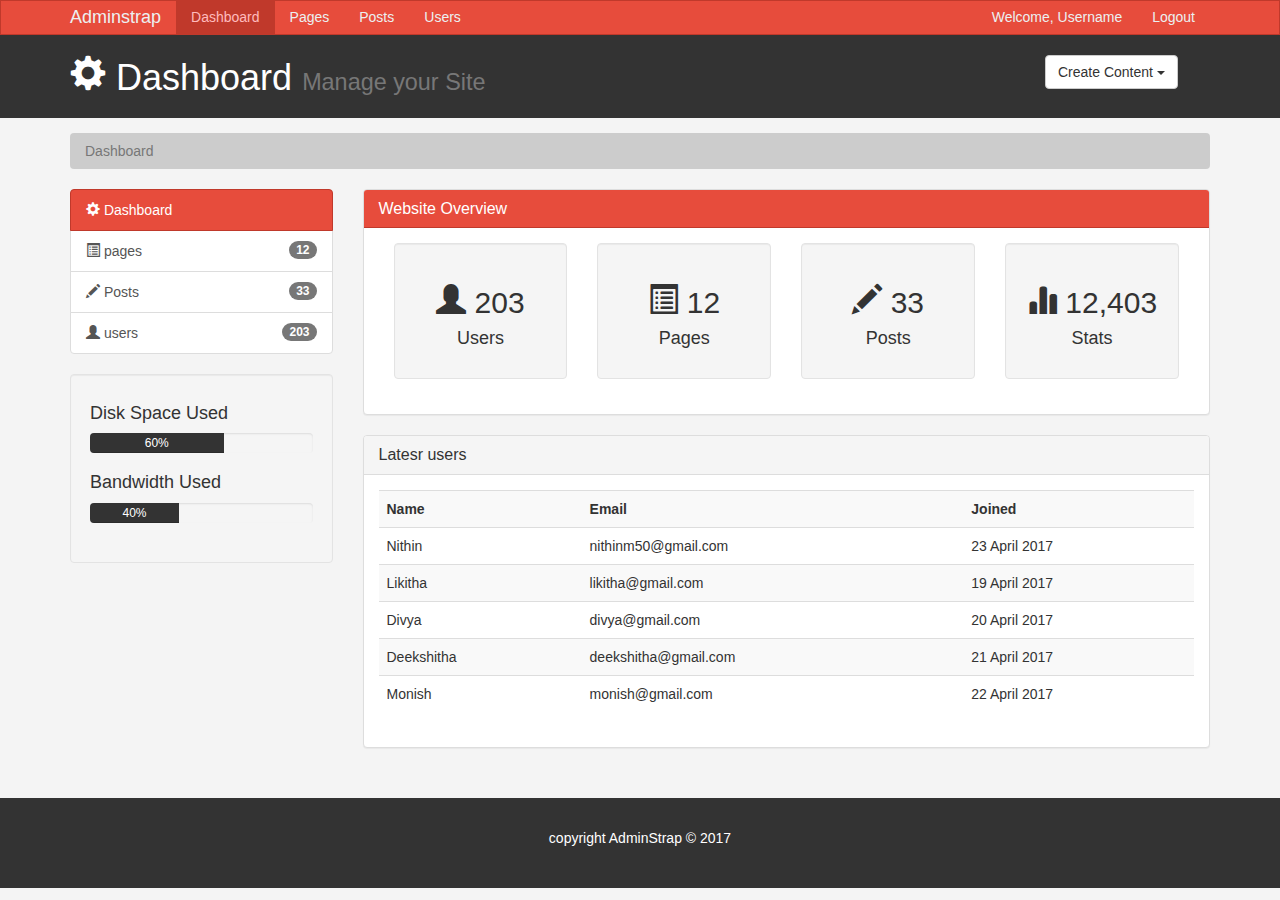
<file: admin/index.html>
<!DOCTYPE html>
<html lang="en">
  <head>
    <meta charset="utf-8">
    <meta http-equiv="X-UA-Compatible" content="IE=edge">
    <meta name="viewport" content="width=device-width, initial-scale=1">
    <title>Admin Area | Dashboard</title>
    <!-- Bootstrap core CSS -->
    <link href="css/bootstrap.min.css" rel="stylesheet">
    <link href="css/style.css" rel="stylesheet">
    <script src="https://cdn.ckeditor.com/4.6.2/standard/ckeditor.js"></script>
  </head>

  <body>

    <nav class="navbar navbar-default">
      <div class="container">
        <div class="navbar-header">
          <button type="button" class="navbar-toggle collapsed" data-toggle="collapse" data-target="#navbar" aria-expanded="false" aria-controls="navbar">
            <span class="sr-only">Toggle navigation</span>
            <span class="icon-bar"></span>
            <span class="icon-bar"></span>
            <span class="icon-bar"></span>
          </button>
          <a class="navbar-brand" href="#">Adminstrap</a>
        </div>
        <div id="navbar" class="collapse navbar-collapse">
          <ul class="nav navbar-nav">
            <li class="active"><a href="index.html">Dashboard</a></li>
            <li><a href="pages.html">Pages</a></li>
            <li><a href="posts.html">Posts</a></li>
            <li><a href="users.html">Users</a></li>
          </ul>
          <ul class="nav navbar-nav navbar-right">
            <li><a href="#">Welcome, Username</a></li>
            <li><a href="login.html">Logout</a></li>
          </ul>
        </div><!--/.nav-collapse -->
      </div>
    </nav>
    <header id="header">
      <div class="container">
        <div class="row">
          <div class="col-md-10">
            <h1><span class="glyphicon glyphicon-cog" aria-hidden="true"></span> Dashboard <small>Manage your Site</small></h1>
          </div>
          <div class="col-md-2">
            <div class="dropdown create">
              <button class="btn btn-default dropdown-toggle" type="button" id="dropdownMenu1" data-toggle="dropdown" aria-haspopup="true" aria-expanded="true">
                Create Content
                <span class="caret"></span>
              </button>
              <ul class="dropdown-menu" aria-labelledby="dropdownMenu1">
                <li><a type="button" data-toggle="modal" data-target="#addPage">Add Page</a></li>
                <li><a href="#">Add Post</a></li>
                <li><a href="#">Add User</a></li>
              </ul>
            </div>
          </div>
        </div>
      </div>
    </header>
    <section id="breadcrumb">
      <div class="container">
        <ol class="breadcrumb">
          <li class="active">Dashboard</li>
        </ol>
      </div>
    </section>

    <section id="main">
      <div class="container">
        <div class="row">
          <div class="col-md-3">
            <div class="list-group">
              <a href="index.html" class="list-group-item active main-color-bg">
                <span class="glyphicon glyphicon-cog" aria-hidden="true"></span> Dashboard
              </a>
              <a href="pages.html" class="list-group-item"><span class="glyphicon glyphicon-list-alt" aria-hidden="true"></span> pages <span class="badge">12</span></a>
              <a href="posts.html" class="list-group-item"><span class="glyphicon glyphicon-pencil" aria-hidden="true"></span> Posts <span class="badge">33</span></a>
              <a href="users.html" class="list-group-item"><span class="glyphicon glyphicon-user" aria-hidden="true"></span> users <span class="badge">203</span></a>
            </div>
            <div class="well">
              <h4>Disk Space Used</h4>
              <div class="progress">
                <div class="progress-bar" role="progressbar" aria-valuenow="60" aria-valuemin="0" aria-valuemax="100" style="width: 60%;">
                  60%
                </div>
              </div>
              <h4>Bandwidth Used</h4>
              <div class="progress">
                <div class="progress-bar" role="progressbar" aria-valuenow="60" aria-valuemin="0" aria-valuemax="100" style="width: 40%;">
                  40%
                </div>
              </div>
            </div>
          </div>
          <div class="col-md-9">
            <div class="panel panel-default">
              <div class="panel-heading main-color-bg">
                <h3 class="panel-title">Website Overview</h3>
              </div>
              <div class="panel-body">
                <div class="col-md-3">
                  <div class="well dash-box">
                    <h2><span class="glyphicon glyphicon-user" aria-hidden="true"></span> 203</h2>
                    <h4>Users</h4>
                  </div>
                </div>
                <div class="col-md-3">
                  <div class="well dash-box">
                    <h2><span class="glyphicon glyphicon-list-alt" aria-hidden="true"></span> 12</h2>
                    <h4>Pages</h4>
                  </div>
                </div>
                <div class="col-md-3">
                  <div class="well dash-box">
                    <h2><span class="glyphicon glyphicon-pencil" aria-hidden="true"></span> 33</h2>
                    <h4>Posts</h4>
                  </div>
                </div>
                <div class="col-md-3">
                  <div class="well dash-box">
                    <h2><span class="glyphicon glyphicon-stats" aria-hidden="true"></span> 12,403</h2>
                    <h4>Stats</h4>
                  </div>
                </div>
              </div>
            </div>
            <div class="panel panel-default">
              <div class="panel-heading">
                <h3 class="panel-title">Latesr users</h3>
              </div>
              <div class="panel-body">
                <table class="table table-striped table-hover">
                  <tr>
                    <th>Name</th>
                    <th>Email</th>
                    <th>Joined</th>
                  </tr>
                  <tr>
                    <td>Nithin</td>
                    <td>nithinm50@gmail.com</td>
                    <td>23 April 2017</td>
                  </tr>
                  <tr>
                    <td>Likitha</td>
                    <td>likitha@gmail.com</td>
                    <td>19 April 2017</td>
                  </tr>
                  <tr>
                    <td>Divya</td>
                    <td>divya@gmail.com</td>
                    <td>20 April 2017</td>
                  </tr>
                  <tr>
                    <td>Deekshitha</td>
                    <td>deekshitha@gmail.com</td>
                    <td>21 April 2017</td>
                  </tr>
                  <tr>
                    <td>Monish</td>
                    <td>monish@gmail.com</td>
                    <td>22 April 2017</td>
                  </tr>
                </table>
              </div>
            </div>
          </div>
        </div>
      </div>
    </section>
    <footer id="footer">
      <p>copyright AdminStrap &copy; 2017</p>
    </footer>

    <div class="modal fade" id="addPage" tabindex="-1" role="dialog" aria-labelledby="myModalLabel">
      <div class="modal-dialog" role="document">
        <div class="modal-content">
          <form>
            <div class="modal-header">
              <button type="button" class="close" data-dismiss="modal" aria-label="Close"><span aria-hidden="true">&times;</span></button>
              <h4 class="modal-title" id="myModalLabel">Add Page</h4>
            </div>
            <div class="modal-body">
              <div class="form-group">
              	<label>Page Title</label>
              	<input type="text" class="form-control" placeholder="Page Title">
              </div>
              <div class="form-group">
              	<label>Page Body</label>
              	<textarea name="editor1" class="form-control" placeholder="Page Body"></textarea>
              </div>
              <div class="checkbox">
              	<label>
              	<input type="checkbox"> Published
              	</label>
              </div>
              <div class="form-group">
              	<label>Meta Tags</label>
              	<input type="text" class="form-control" placeholder="Add Some Tags....">
              </div>
              <div class="form-group">
              	<label>Meta Description</label>
              	<input type="text" class="form-control" placeholder="Add Meta Description....">
              </div>
            </div>
            <div class="modal-footer">
              <button type="button" class="btn btn-default" data-dismiss="modal">Close</button>
              <button type="button" class="btn btn-primary">Submit</button>
            </div>
          </form>
        </div>
      </div>
    </div>
        <script>
            CKEDITOR.replace( 'editor1' );
        </script>

    <!-- Bootstrap core JavaScript
    ================================================== -->
    <!-- Placed at the end of the document so the pages load faster -->
    <script src="https://ajax.googleapis.com/ajax/libs/jquery/1.12.4/jquery.min.js"></script>
    <script src="js/bootstrap.min.js"></script>
  </body>
</html>
</file>
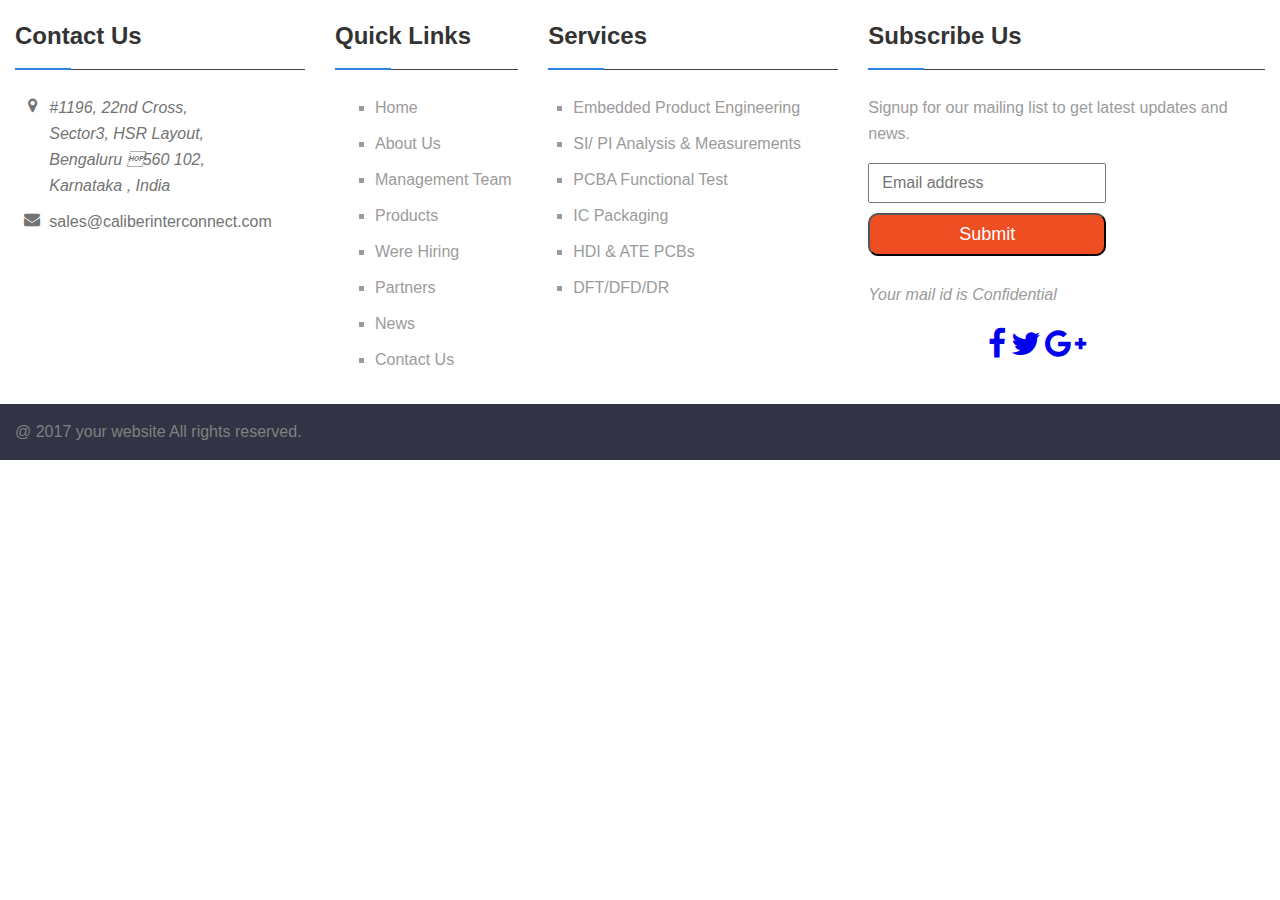
<file: footer/index.html>
<html>
  <head>
    <title>footer</title>
    <meta name="viewport" content="width=device-width, initial-scale=1">
		<link rel="stylesheet" type="text/css" href="css/style.css">
    <link rel="stylesheet" href="https://cdnjs.cloudflare.com/ajax/libs/font-awesome/4.7.0/css/font-awesome.min.css">
    <link rel="stylesheet" href="https://bootswatch.com/bootstrap.min.css">
  </head>
  <body>
    <footer class="main-footer">
      <div class="footer-upper">
        <div class="container">
          <div class="clearfix">
            <div class="col-3 col-m-12">
              <div class="footer-widget contact-widget">
                <h3 class="bottom-line left-align">Contact Us</h3>
                <ul class="fa-ul contact-info">
                  <li><i class="fa-li fa fa-map-marker"></i>
                    <address>
                      #1196, 22nd Cross, <br>
                      Sector3, HSR Layout, <br>
                      Bengaluru 560 102,<br>
                      Karnataka , India</address></li>
                  <li><i class="fa-li fa fa-envelope"></i><a href="#">sales@caliberinterconnect.com</a></li>
                </ul>
              </div>
            </div>
            <div class="col-2 col-m-12">
              <div class="footer-widget links-widget">
                <h3 class="bottom-line left-align">Quick Links</h3>
                <div clas="clearfix">
                    <ul class="square-list">
                      <li><a href="index.php">Home</a></li>
                      <li><a href="about.php">About Us</a></li>
					            <li><a href="team.php">Management Team</a></li>
                      <li><a href="productlanding.php">Products</a></li>
                      <li><a href="career.php">Were Hiring</a> </li>
                      <li><a href="partners.php">Partners</a></li>
                      <li><a href="news.php">News</a></li>
                      <li><a href="contact.php">Contact Us</a></li>
                    </ul>
                </div>
              </div>
            </div>
            <div class="col-3 col-m-12">
          <div class="footer-widget links-widget">
            <h3 class="bottom-line left-align">Services</h3>
            <div class="clearfix">
              <ul class="square-list">
                <li><a href="embedded.php">Embedded Product Engineering</a></li>
                <li><a href="signalservice.php">SI/ PI Analysis &amp; Measurements</a></li>
                <li><a href="testengineering.php">PCBA Functional Test</a></li>
                <li><a href="ICpackaging.php">IC Packaging</a></li>
                <li><a href="HDElanding.php">HDI &amp; ATE PCBs</a></li>
                <li><a href="DFTservice.php">DFT/DFD/DR</a></li>
              </ul>
            </div>
          </div>
        </div>
            <div class="col-4 col-m-12">
              <div class="footer-widget newsletter-widget">
                <h3 class="bottom-line left-align">Subscribe Us</h3>
                <div class="newsletter-form">
                  <div style="paddding-bottom:20px;">
                    <p>Signup for our mailing list to get latest updates and news.</p>
                  </div>
                  <form method="post" action="#" name="subscribe-form" id="subscribe-form" novalidate="novalidate">
                    <div class="form-group">
                      <input class="input" type="email" placeholder="Email address" required="" aria-required="true">
                      <input type="submit" value="Submit" class="btn" id="btn-submit">
                    </div>
                  </form>
                  <div class="confid"><em>Your mail id is Confidential</em></div>
                  <div class="social-links">
                    <a href="#" target="_blank"><span class="fa fa-facebook-f fa-2x"></span></a>
                    <a href="#"><span class="fa fa-twitter fa-2x"></span></a>
                    <a href="#"><span class="fa fa-google-plus fa-2x"></span></a>
                  </div>
                </div>
              </div>
            </div>
          </div>
        </div>
      </div>
      <div class="footer-bottom">
      <div class="container">
        <div class="clearfix">
          <div class="col-12 col-m-12" style="background-color:#333346;">
            <div class="copyright">@ 2017 your website All rights reserved.</div>
          </div>
        </div>
      </div>
    </div>
    </footer>
  </body>
</html>
</file>
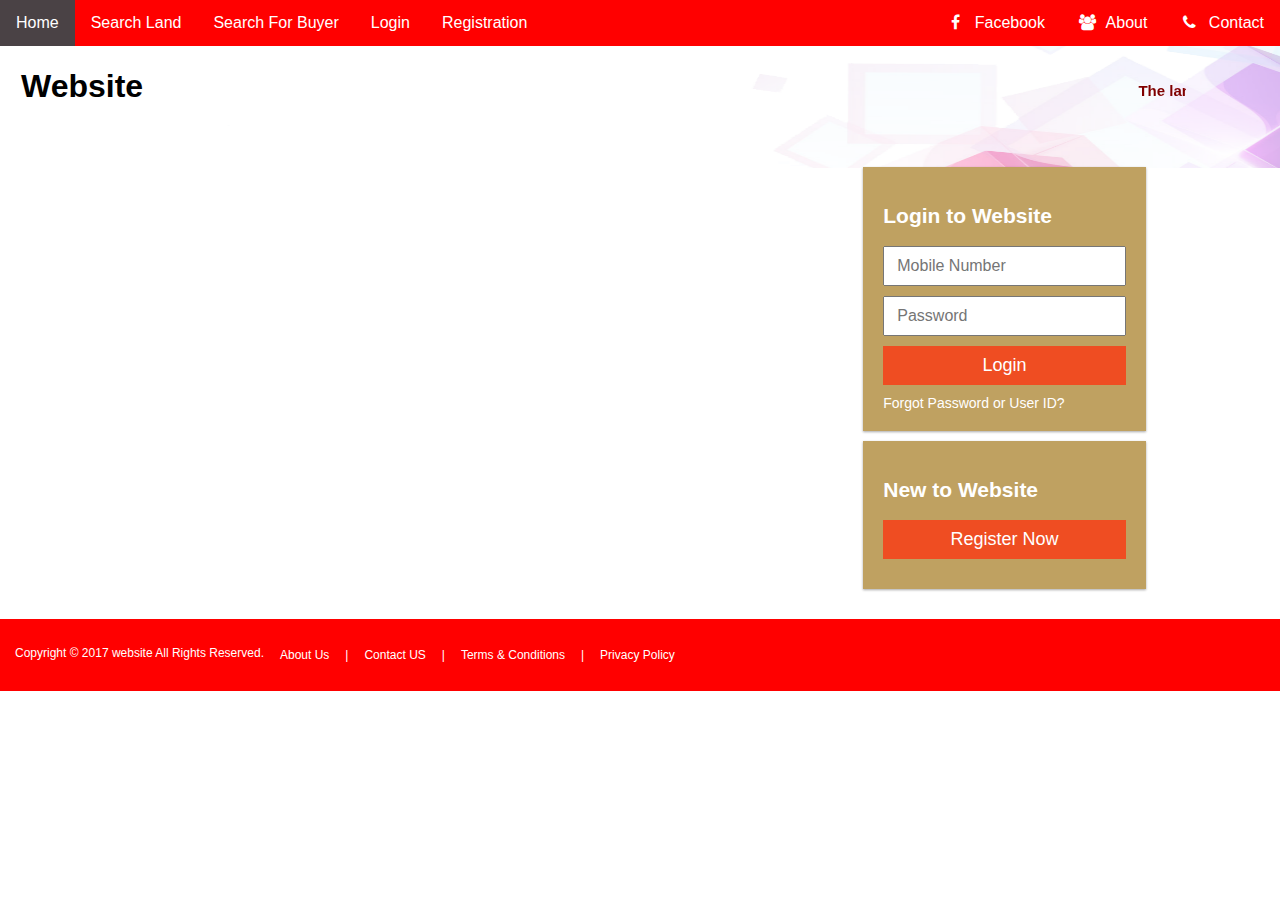
<file: homepage/index.html>
<html>
  <head>
    <title>Home page</title>
    <meta name="viewport" content="width=device-width, initial-scale=1">
		<link rel="stylesheet" type="text/css" href="style.css">
    <link rel="stylesheet" href="https://cdnjs.cloudflare.com/ajax/libs/font-awesome/4.7.0/css/font-awesome.min.css">
  </head>
  <body>
    <nav style="background-color:red;">
      <ul class="top-menu">
        <li><a class="active" href="#home">Home</a></li>
        <li><a href="#news">Search Land</a></li>
        <li><a href="#contact">Search For Buyer</a></li>
        <li><a href="#about">Login</a></li>
        <li><a href="#about">Registration</a></li>
        <li style="float:right;"><a class="list-group-item" href="#"><i class="fa fa-phone fa-fw" aria-hidden="true"></i>&nbsp; Contact</a></li>
        <li style="float:right;"><a class="list-group-item" href="#"><i class="fa fa-users fa-fw" aria-hidden="true"></i>&nbsp; About</a></li>
        <li style="float:right;"><a class="list-group-item" href="#"><i class="fa fa-facebook fa-fw" aria-hidden="true"></i>&nbsp; Facebook</a></li>
	  </ul>
    </nav>
    <div class="header">
      <h1>Website</h1>
      <marquee>The land bank of India. Largest network of land buyers and sellers across India. Just login to view different kinds of lands available for sale</marquee>
    </div>

    <div class="row">
      <div class="col-12 inside">
        <div class="col-8 content">
          <h1>Welcome to website - The Land Bank of India</h1>
          <p>Largest Network of Land Buyers and Sellers Across India</p>
        </div>

        <div class="col-3">
          <div class="aside">
            <h2>Login to Website</h2>
            <input class="input" type="text" placeholder="Mobile Number">
            <input class="input" type="password" placeholder="Password">
            <input type="submit" class="btn" value="Login">
            <a href="#">Forgot Password or User ID?</a>
          </div>
          <div class="aside">
            <h2>New to Website</h2>
            <input type="submit" class="btn" value="Register Now">
        </div>
      </div>
    </div>
  </div>
  <div class="footer">
    <p class="copyright">Copyright © 2017 website All Rights Reserved.</p>
    <div>
    <ul class="footer-menu">
        <li><a class="active" href="#home">About Us</a><span>|</span></li>
        <li><a href="#news">Contact US</a><span>|</span></li>
        <li><a href="#contact">Terms & Conditions</a><span>|</span></li>
        <li><a href="#about">Privacy Policy</a></li>
    </ul>
    </div>
  </div>
  </body>
</html>
</file>
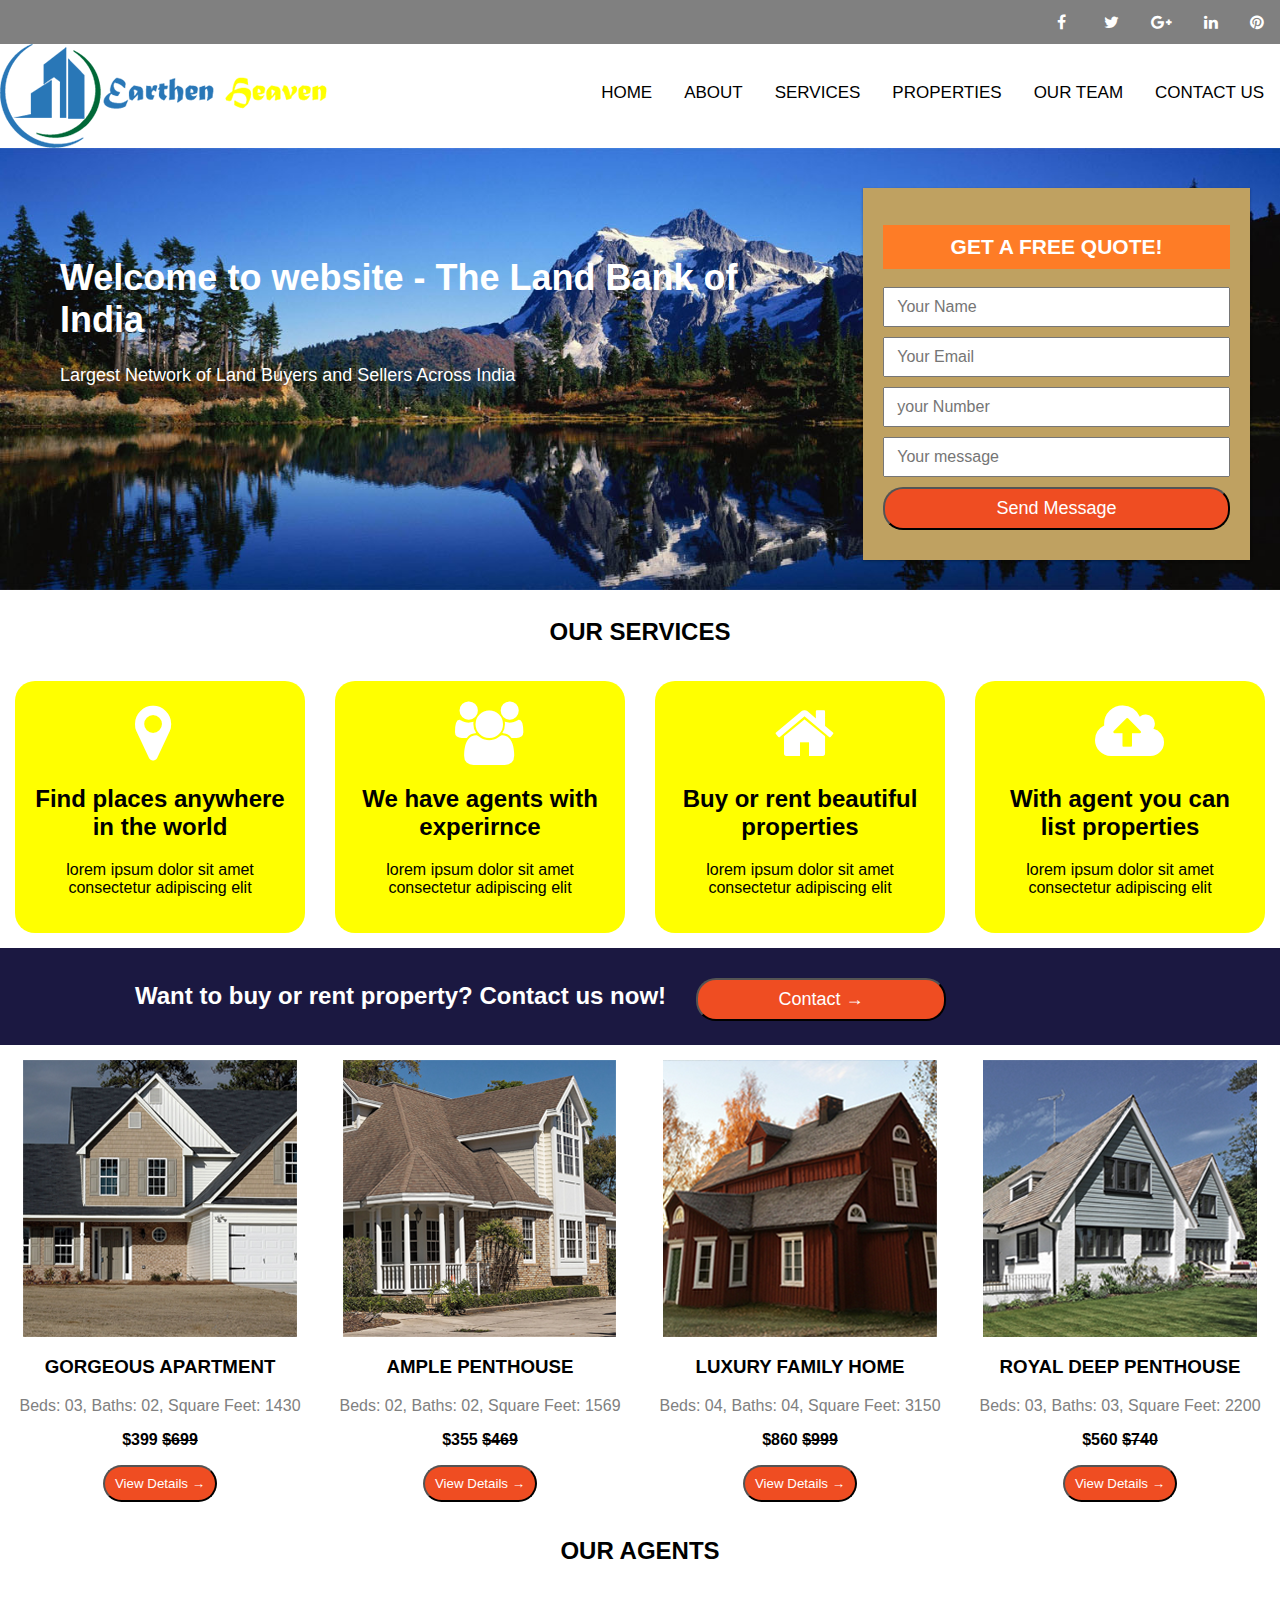
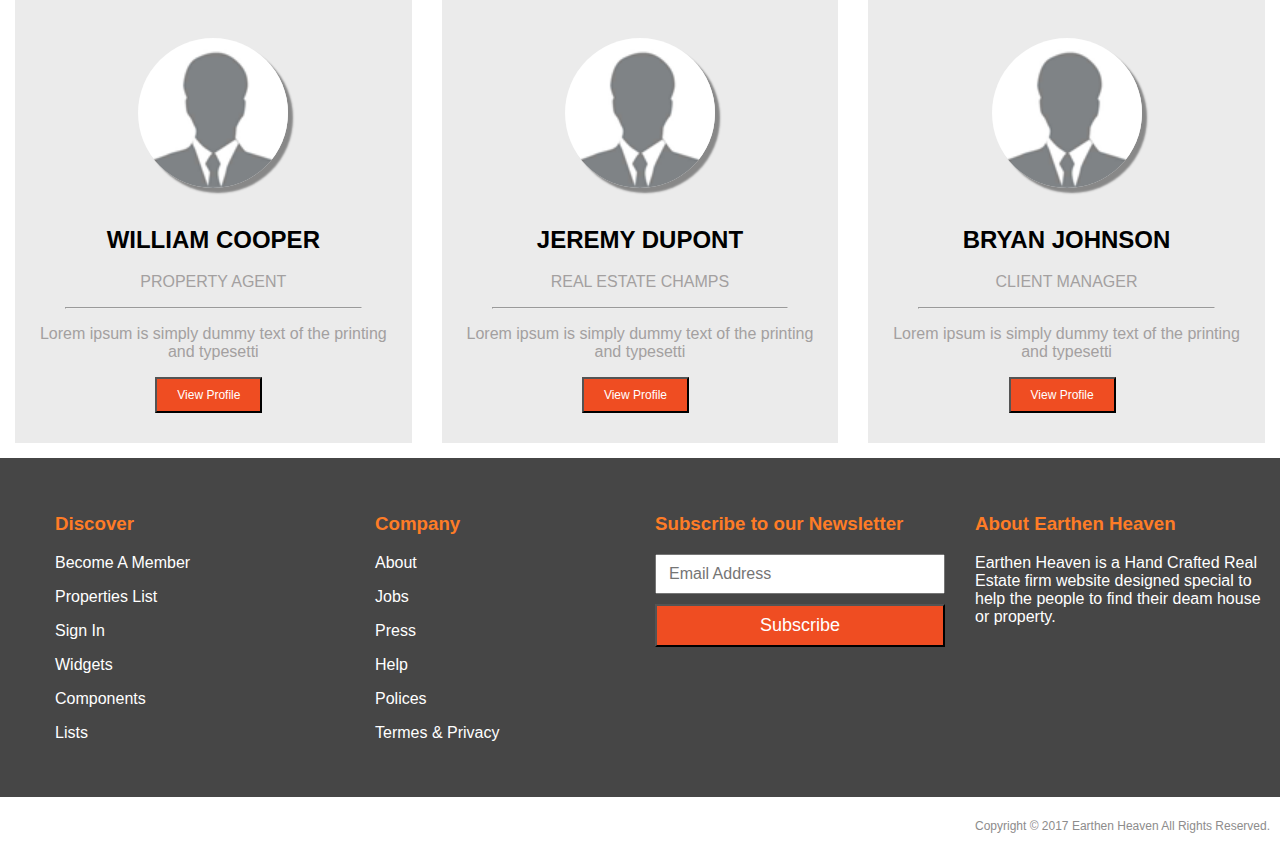
<file: Landing page/index.html>
<html>
  <head>
    <title>Home page</title>
    <meta name="viewport" content="width=device-width, initial-scale=1">
		<link rel="stylesheet" type="text/css" href="style.css">
    <link rel="stylesheet" href="https://cdnjs.cloudflare.com/ajax/libs/font-awesome/4.7.0/css/font-awesome.min.css">
  </head>
  <body>
    <nav style="background-color: grey;">
      <ul class="top-menu">
        <li style="float:right;"><a class="list-group-item" href="#"><i class="fa fa-pinterest" aria-hidden="true"></i></a></li>
        <li style="float:right;"><a class="list-group-item" href="#"><i class="fa fa-linkedin" aria-hidden="true"></i></a></li>
        <li style="float:right;"><a class="list-group-item" href="#"><i class="fa fa-google-plus" aria-hidden="true"></i></a></li>
        <li style="float:right;"><a class="list-group-item" href="#"><i class="fa fa-twitter" aria-hidden="true"></i></a></li>
        <li style="float:right;"><a class="list-group-item" href="#"><i class="fa fa-facebook fa-fw" aria-hidden="true"></i></a></li>
  	   </ul>
    </nav>
    <div class=" topnav" id="myTopnav">
      <img src="./loo.png"/ style="float:left;">
      <a href="https://drive.google.com/open?id=0B7fBkT7dUVc-TktKTTM1RTlrUlk">CONTACT US</a>
      <a href="#">OUR TEAM</a>
      <a href="#">PROPERTIES</a>
      <a href="#">SERVICES</a>
      <a href="#">ABOUT</a>
      <a class="active" href="#">HOME</a>
      <a href="javascript:void(0);" style="font-size:15px;" class="icon" onclick="myFunction()">&#9776;</a>
    </div>
    <div class="row">
      <div class="col-12 inside">
        <div class="col-8 col-m-4 content">
          <h1>Welcome to website - The Land Bank of India</h1>
          <p>Largest Network of Land Buyers and Sellers Across India</p>
        </div>
        <div class="col-4 col-m-8">
          <div class="aside">
            <h2 style="">GET A FREE QUOTE!</h2>
            <input class="input" type="text" placeholder="Your Name" required/>
            <input class="input" type="text" placeholder="Your Email" required/>
            <input class="input" type="text" placeholder="your Number"/>
            <input class="input" type="text" placeholder="Your message"/>
            <input type="submit" class="btn" value="Send Message">
          </div>
       </div>
     </div>
    <div class="row">
    </br>
     <h2 style="text-align:center;margin-top:10px;">OUR SERVICES</h2>
       <div class="col-3 col-m-12 ">
        <div class="service">
          <a class="list-group-item" style="margin-left:40%; color:white;" href="#"><i class="fa fa-map-marker fa-4x" aria-hidden="true"></i></a>
          <h2 style="text-align:center;">Find places anywhere in the world</h2>
          <p style="text-align:center;">lorem ipsum dolor sit amet consectetur adipiscing elit</p>
        </div>
       </div>
       <div class="col-3 col-m-12">
         <div class="service">
           <a class="list-group-item" style="margin-left:40%; color:white;" href="#"><i class="fa fa-users fa-4x" aria-hidden="true"></i></a>
           <h2 style="text-align:center;">We have agents with  experirnce</h2>
           <p style="text-align:center;">lorem ipsum dolor sit amet consectetur adipiscing elit</p>
         </div>
       </div>
       <div class="col-3 col-m-12">
         <div class="service">
           <a class="list-group-item" style="margin-left:40%; color:white;" href="#"><i class="fa fa-home fa-4x" aria-hidden="true"></i></a>
           <h2 style="text-align:center;">Buy or rent beautiful  properties</h2>
           <p style="text-align:center;">lorem ipsum dolor sit amet consectetur adipiscing elit</p>
         </div>
       </div>
       <div class="col-3 col-m-12">
         <div class="service">
           <a class="list-group-item" style="margin-left:40%; color:white;" href="#"><i class="fa fa-cloud-upload fa-4x" aria-hidden="true"></i></a>
           <h2 style="text-align:center;">With agent you  can list properties</h2>
           <p style="text-align:center;">lorem ipsum dolor sit amet consectetur adipiscing elit</p>
         </div>
       </div>
    </div>
    <div class="row">
      <div class="col-12 col-m-12 quote" style="background-color:#1b1841">
        <span style="padding:30px;">
        <h2 style="float:left; margin-left:120px; color:#ffffff" >Want to buy or rent property? Contact us now!</h2>
        <input type="submit" class="contact" value="Contact →"></span>
      </div>
    </div>
    <div class="row">
      <div class="col-3 col-m-12">
        <div class="center">
          <img src="./1.png"/>
          <h3>GORGEOUS APARTMENT</h3>
          <p class="center1">Beds: 03, Baths: 02, Square Feet: 1430</p>
          <p style="font-weight:bold;">$399   <span class="strike">$699</span></P>
          <input type="submit" class="property" value="View Details →">
        </div>
      </div>
      <div class="col-3 col-m-12">
        <div class="center">
          <img src="./2.png"/>
          <h3>AMPLE PENTHOUSE</h3>
          <p class="center1">Beds: 02, Baths: 02, Square Feet: 1569</p>
          <p style="font-weight:bold;">$355   <span class="strike">$469</span></P>
          <input type="submit" class="property" value="View Details →">
        </div>
      </div>
      <div class="col-3 col-m-12">
        <div class="center">
          <img src="./3.png"/>
          <h3>LUXURY FAMILY HOME</h3>
          <p class="center1">Beds: 04, Baths: 04, Square Feet: 3150</p>
          <p style="font-weight:bold;">$860   <span class="strike">$999</span></P>
          <input type="submit" class="property" value="View Details →">
        </div>
      </div>
      <div class="col-3 col-m-12">
        <div class="center">
          <img src="./4.png"/>
          <h3>ROYAL DEEP PENTHOUSE</h3>
          <p class="center1">Beds: 03, Baths: 03, Square Feet: 2200</p>
          <p style="font-weight:bold;">$560   <span class="strike">$740</span></P>
          <input type="submit" class="property" value="View Details →">
        </div>
      </div>
    </div>
    <div class="row">
      <h2 style="text-align:center;">OUR AGENTS</h2>
      <div class="col-4 col-m-12">
        <div class="profile">
          &nbsp;
          <img src="./profile.png" class="team"/>
          &nbsp;
          <h2>WILLIAM COOPER</h2>
          <p>PROPERTY AGENT</p>
          <hr style="margin-left:30px; margin-right:30px;margin-bottom:10px;">
          <p>Lorem ipsum is simply dummy text of the  printing and typesetti</p>
          <input type="submit" class="property1" style="border-radius:none;" value="View Profile">
          &nbsp;
        </div>
      </div>
      <div class="col-4 col-m-12">
        <div class="profile">
          &nbsp;
          <img src="./profile.png" class="team"/>
          &nbsp;
          <h2>JEREMY DUPONT</h2>
          <p>REAL ESTATE CHAMPS</p>
          <hr style="margin-left:30px; margin-right:30px;margin-bottom:10px;">
          <p>Lorem ipsum is simply dummy text of the  printing and typesetti</p>
          <input type="submit" class="property1" style="border-radius:none;" value="View Profile">
          &nbsp;
        </div>
      </div>
      <div class="col-4 col-m-12">
        <div class="profile">
          &nbsp;
          <img src="./profile.png" class="team"/>
          &nbsp;
          <h2>BRYAN JOHNSON</h2>
          <p>CLIENT MANAGER</p>
          <hr style="margin-left:30px; margin-right:30px;margin-bottom:10px;">
          <p>Lorem ipsum is simply dummy text of the  printing and typesetti</p>
          <input type="submit" class="property1" style="border-radius:none;" value="View Profile">
          &nbsp;
        </div>
      </div>
    </div>
    <div class="row footer_widget">
      <div class="col-3 col-m-12">
        <div style="margin:40px;">
          <h3>Discover</h3>
          <p>Become A Member</p>
          <p>Properties List</p>
          <p>Sign In</p>
          <p>Widgets</p>
          <p>Components</p>
          <p>Lists</p>
        </div>
      </div>
      <div class="col-3 col-m-12">
        <div style="margin:40px;">
          <h3>Company</h3>
          <p>About</p>
          <p>Jobs</p>
          <p>Press</p>
          <p>Help</p>
          <p>Polices</p>
          <p>Termes & Privacy</p>
        </div>
      </div>
      <div class="col-3 col-m-12">
        <div style="margin-top:40px; margin-bottom:40px;">
          <h3>Subscribe to our Newsletter</h3>
          <input class="input" type="text" placeholder="Email Address" required/>
          <input type="submit" class="btn" style="border-radius:0px;"value="Subscribe">
        </div>
      </div>
      <div class="col-3 col-m-3">
        <div style="margin-top:40px; margin-bottom:40px;">
          <h3>About Earthen Heaven</h3>
          <p>Earthen Heaven is a Hand Crafted Real Estate firm website designed special to help the people to find their deam house or property.</p>
          
        </div>
      </div>
    </div>
    <div class="footer">
    <p class="copyright">Copyright © 2017 Earthen Heaven All Rights Reserved.</p>
    <!-- <div>
    <ul class="footer-menu">
        <li><a class="active" href="#home">About Us</a><span>|</span></li>
        <li><a href="#news">Contact US</a><span>|</span></li>
        <li><a href="#contact">Terms & Conditions</a><span>|</span></li>
        <li><a href="#about">Privacy Policy</a></li>
    </ul>
    </div> -->
  </div>
  <script>
function myFunction() {
    var x = document.getElementById("myTopnav");
    if (x.className === "topnav") {
        x.className += " responsive";
    } else {
        x.className = "topnav";
    }
}
</script>
  </body>
</html>
</file>
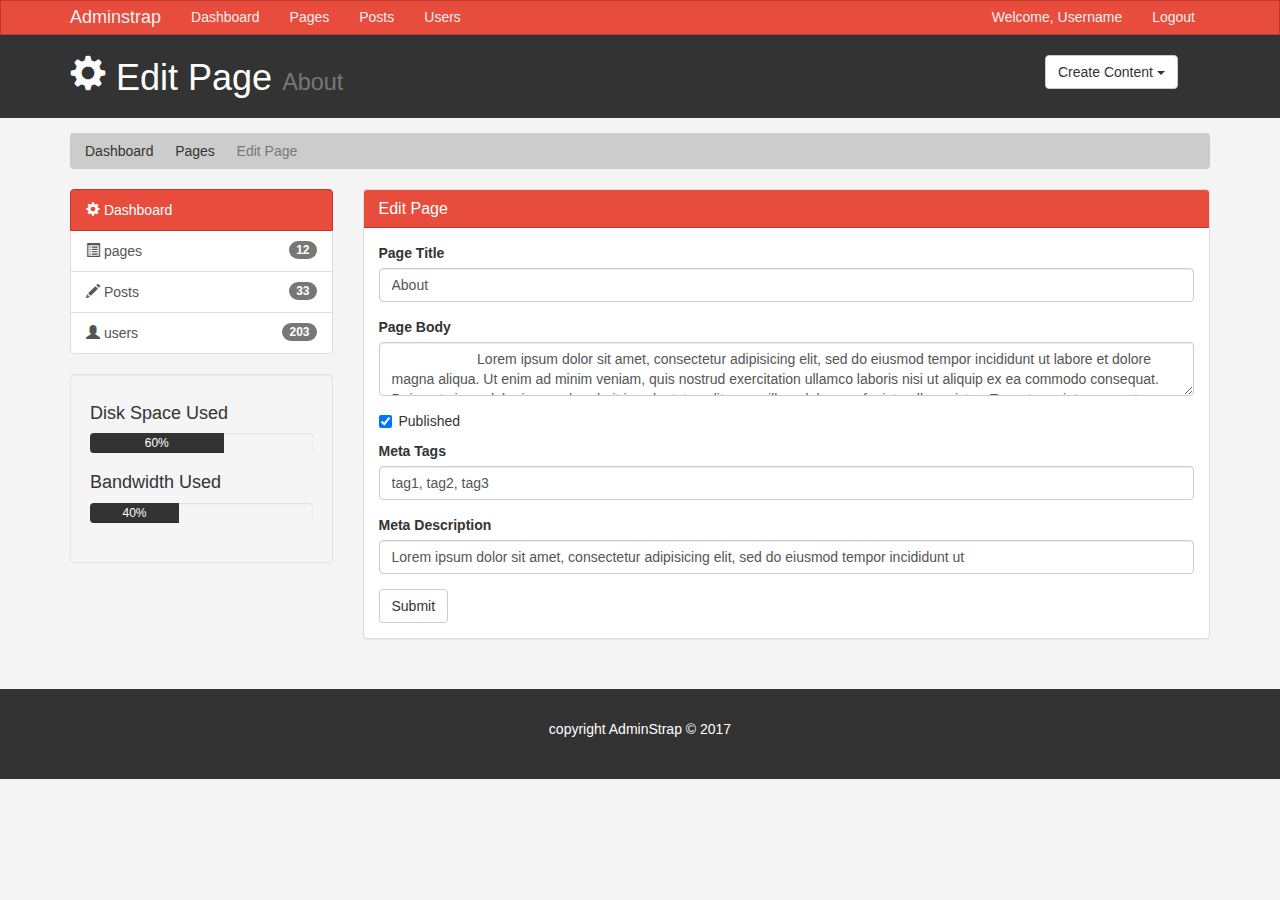
<file: admin/edit.html>
<!DOCTYPE html>
<html lang="en">
  <head>
    <meta charset="utf-8">
    <meta http-equiv="X-UA-Compatible" content="IE=edge">
    <meta name="viewport" content="width=device-width, initial-scale=1">
    <title>Admin Area | Edit Page</title>
    <!-- Bootstrap core CSS -->
    <link href="css/bootstrap.min.css" rel="stylesheet">
    <link href="css/style.css" rel="stylesheet">
    <script src="https://cdn.ckeditor.com/4.6.2/standard/ckeditor.js"></script>
  </head>

  <body>

    <nav class="navbar navbar-default">
      <div class="container">
        <div class="navbar-header">
          <button type="button" class="navbar-toggle collapsed" data-toggle="collapse" data-target="#navbar" aria-expanded="false" aria-controls="navbar">
            <span class="sr-only">Toggle navigation</span>
            <span class="icon-bar"></span>
            <span class="icon-bar"></span>
            <span class="icon-bar"></span>
          </button>
          <a class="navbar-brand" href="#">Adminstrap</a>
        </div>
        <div id="navbar" class="collapse navbar-collapse">
          <ul class="nav navbar-nav">
            <li><a href="index.html">Dashboard</a></li>
            <li><a href="pages.html">Pages</a></li>
            <li><a href="posts.html">Posts</a></li>
            <li><a href="users.html">Users</a></li>
          </ul>
          <ul class="nav navbar-nav navbar-right">
            <li><a href="#">Welcome, Username</a></li>
            <li><a href="login.html">Logout</a></li>
          </ul>
        </div><!--/.nav-collapse -->
      </div>
    </nav>
    <header id="header">
      <div class="container">
        <div class="row">
          <div class="col-md-10">
            <h1><span class="glyphicon glyphicon-cog" aria-hidden="true"></span> Edit Page <small>About</small></h1>
          </div>
          <div class="col-md-2">
            <div class="dropdown create">
              <button class="btn btn-default dropdown-toggle" type="button" id="dropdownMenu1" data-toggle="dropdown" aria-haspopup="true" aria-expanded="true">
                Create Content
                <span class="caret"></span>
              </button>
              <ul class="dropdown-menu" aria-labelledby="dropdownMenu1">
                <li><a type="button" data-toggle="modal" data-target="#addPage">Add Page</a></li>
                <li><a href="#">Add Post</a></li>
                <li><a href="#">Add User</a></li>
              </ul>
            </div>
          </div>
        </div>
      </div>
    </header>
    <section id="breadcrumb">
      <div class="container">
        <ol class="breadcrumb">
          <li><a href="index.html">Dashboard</a></li>
          <li><a href="pages.html">Pages</a></li>
          <li class="active">Edit Page</li>
        </ol>
      </div>
    </section>

    <section id="main">
      <div class="container">
        <div class="row">
          <div class="col-md-3">
            <div class="list-group">
              <a href="index.html" class="list-group-item active main-color-bg">
                <span class="glyphicon glyphicon-cog" aria-hidden="true"></span> Dashboard
              </a>
              <a href="pages.html" class="list-group-item"><span class="glyphicon glyphicon-list-alt" aria-hidden="true"></span> pages <span class="badge">12</span></a>
              <a href="posts.html" class="list-group-item"><span class="glyphicon glyphicon-pencil" aria-hidden="true"></span> Posts <span class="badge">33</span></a>
              <a href="users.html" class="list-group-item"><span class="glyphicon glyphicon-user" aria-hidden="true"></span> users <span class="badge">203</span></a>
            </div>
            <div class="well">
              <h4>Disk Space Used</h4>
              <div class="progress">
                <div class="progress-bar" role="progressbar" aria-valuenow="60" aria-valuemin="0" aria-valuemax="100" style="width: 60%;">
                  60%
                </div>
              </div>
              <h4>Bandwidth Used</h4>
              <div class="progress">
                <div class="progress-bar" role="progressbar" aria-valuenow="60" aria-valuemin="0" aria-valuemax="100" style="width: 40%;">
                  40%
                </div>
              </div>
            </div>
          </div>
          <div class="col-md-9">
            <div class="panel panel-default">
              <div class="panel-heading main-color-bg">
                <h3 class="panel-title">Edit Page</h3>
              </div>
              <div class="panel-body">
                <form>
                  <div class="form-group">
                  	<label>Page Title</label>
                  	<input type="text" class="form-control" placeholder="Page Title" value="About">
                  </div>
                  <div class="form-group">
                  	<label>Page Body</label>
                  	<textarea name="editor1" class="form-control" placeholder="Page Body">
                      Lorem ipsum dolor sit amet, consectetur adipisicing elit, sed do eiusmod tempor incididunt ut labore et dolore magna aliqua. Ut enim ad minim veniam, quis nostrud exercitation ullamco laboris nisi ut aliquip ex ea commodo consequat. Duis aute irure dolor in reprehenderit in voluptate velit esse cillum dolore eu fugiat nulla pariatur. Excepteur sint occaecat cupidatat non proident, sunt in culpa qui officia deserunt mollit anim id est laborum.
                    </textarea>
                  </div>
                  <div class="checkbox">
                  	<label>
                  	<input type="checkbox" checked> Published
                  	</label>
                  </div>
                  <div class="form-group">
                  	<label>Meta Tags</label>
                  	<input type="text" class="form-control" placeholder="Add Some Tags...." value="tag1, tag2, tag3">
                  </div>
                  <div class="form-group">
                  	<label>Meta Description</label>
                  	<input type="text" class="form-control" placeholder="Add Meta Description...." value="Lorem ipsum dolor sit amet, consectetur adipisicing elit, sed do eiusmod tempor incididunt ut">
                  </div>
                  <input type="submit" class="btn btn-default" value="Submit">
                </form>
              </div>
            </div>
          </div>
        </div>
      </div>
    </section>
    <footer id="footer">
      <p>copyright AdminStrap &copy; 2017</p>
    </footer>

    <div class="modal fade" id="addPage" tabindex="-1" role="dialog" aria-labelledby="myModalLabel">
      <div class="modal-dialog" role="document">
        <div class="modal-content">
          <form>
            <div class="modal-header">
              <button type="button" class="close" data-dismiss="modal" aria-label="Close"><span aria-hidden="true">&times;</span></button>
              <h4 class="modal-title" id="myModalLabel">Add Page</h4>
            </div>
            <div class="modal-body">
              <div class="form-group">
              	<label>Page Title</label>
              	<input type="text" class="form-control" placeholder="Page Title">
              </div>
              <div class="form-group">
              	<label>Page Body</label>
              	<textarea name="editor1" class="form-control" placeholder="Page Body"></textarea>
              </div>
              <div class="checkbox">
              	<label>
              	<input type="checkbox"> Published
              	</label>
              </div>
              <div class="form-group">
              	<label>Meta Tags</label>
              	<input type="text" class="form-control" placeholder="Add Some Tags....">
              </div>
              <div class="form-group">
              	<label>Meta Description</label>
              	<input type="text" class="form-control" placeholder="Add Meta Description....">
              </div>
            </div>
            <div class="modal-footer">
              <button type="button" class="btn btn-default" data-dismiss="modal">Close</button>
              <button type="button" class="btn btn-primary">Submit</button>
            </div>
          </form>
        </div>
      </div>
    </div>
        <script>
            CKEDITOR.replace( 'editor1' );
        </script>

    <!-- Bootstrap core JavaScript
    ================================================== -->
    <!-- Placed at the end of the document so the pages load faster -->
    <script src="https://ajax.googleapis.com/ajax/libs/jquery/1.12.4/jquery.min.js"></script>
    <script src="js/bootstrap.min.js"></script>
  </body>
</html>
</file>
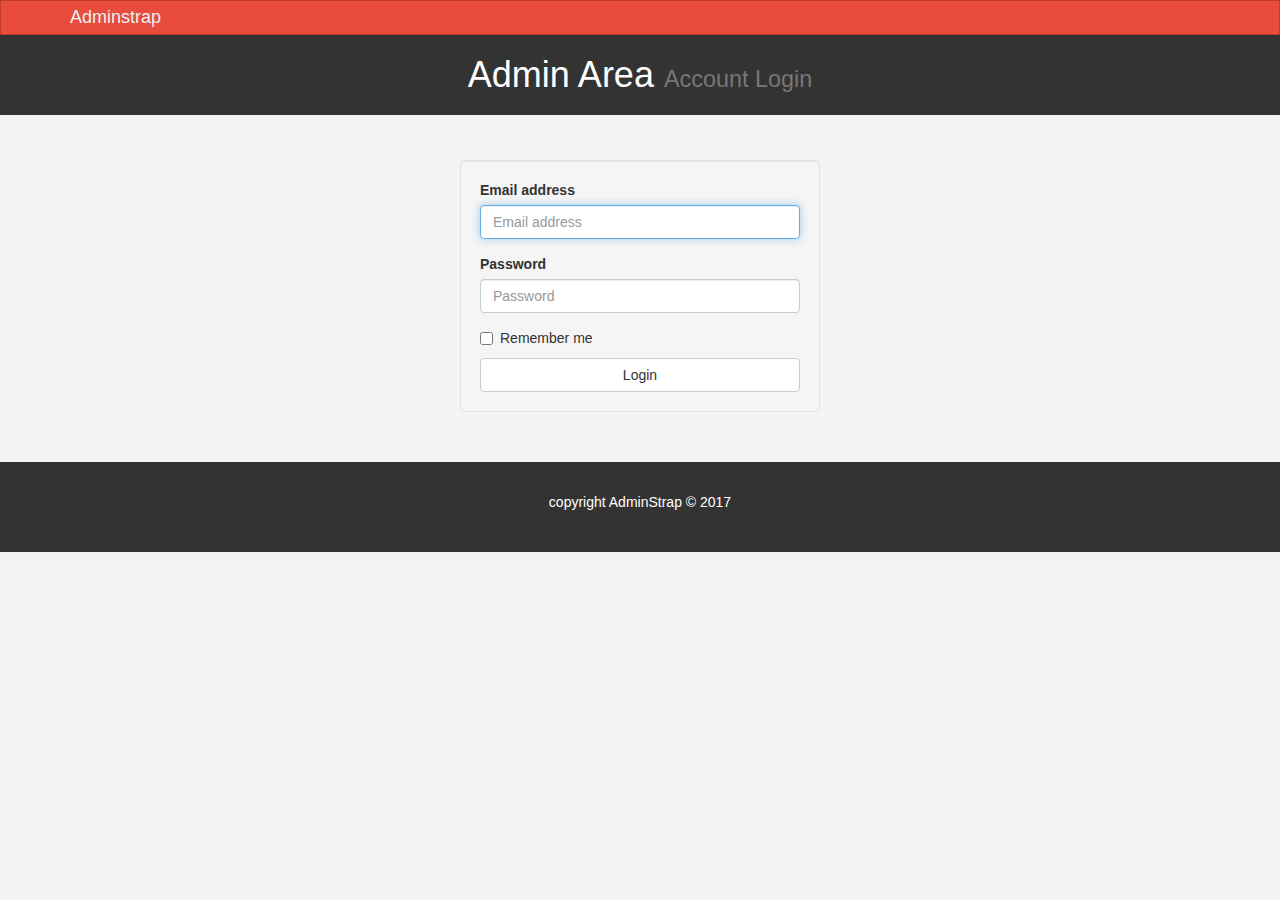
<file: admin/login.html>
<!DOCTYPE html>
<html lang="en">
  <head>
    <meta charset="utf-8">
    <meta http-equiv="X-UA-Compatible" content="IE=edge">
    <meta name="viewport" content="width=device-width, initial-scale=1">
    <title>Admin Area | Account Login</title>
    <!-- Bootstrap core CSS -->
    <link href="css/bootstrap.min.css" rel="stylesheet">
    <link href="css/style.css" rel="stylesheet">
    <script src="https://cdn.ckeditor.com/4.6.2/standard/ckeditor.js"></script>
  </head>

  <body>

    <nav class="navbar navbar-default">
      <div class="container">
        <div class="navbar-header">
          <button type="button" class="navbar-toggle collapsed" data-toggle="collapse" data-target="#navbar" aria-expanded="false" aria-controls="navbar">
            <span class="sr-only">Toggle navigation</span>
            <span class="icon-bar"></span>
            <span class="icon-bar"></span>
            <span class="icon-bar"></span>
          </button>
          <a class="navbar-brand" href="#">Adminstrap</a>
        </div>
        <div id="navbar" class="collapse navbar-collapse">

        </div><!--/.nav-collapse -->
      </div>
    </nav>
    <header id="header">
      <div class="container">
        <div class="row">
          <div class="col-md-12">
            <h1 class="text-center">Admin Area <small>Account Login</small></h1>
          </div>
        </div>
      </div>
    </header>

    <section id="main">
      <div class="container">
        <div class="row">
          <div class="col-md-4 col-md-offset-4">
            <form class="well" action="index.html" id="login">
              <div class="form-group">
                <label>Email address</label>
                <input type="email" id="inputEmail" class="form-control" placeholder="Email address" autofocus>
              </div>
              <div class="form-group">
                <label>Password</label>
                <input type="password" id="inputEmail" class="form-control" placeholder="Password" autofocus>
              </div>
              <div class="checkbox">
                <label>
                  <input type="checkbox" value="remember-me"> Remember me
                </label>
              </div>
              <button class="btn btn-default btn-block" type="submit">Login</button>
            </form>
          </div>
        </div>
      </div>
    </section>
    <footer id="footer">
      <p>copyright AdminStrap &copy; 2017</p>
    </footer>

    <div class="modal fade" id="addPage" tabindex="-1" role="dialog" aria-labelledby="myModalLabel">
      <div class="modal-dialog" role="document">
        <div class="modal-content">
          <form>
            <div class="modal-header">
              <button type="button" class="close" data-dismiss="modal" aria-label="Close"><span aria-hidden="true">&times;</span></button>
              <h4 class="modal-title" id="myModalLabel">Add Page</h4>
            </div>
            <div class="modal-body">
              <div class="form-group">
              	<label>Page Title</label>
              	<input type="text" class="form-control" placeholder="Page Title">
              </div>
              <div class="form-group">
              	<label>Page Body</label>
              	<textarea name="editor1" class="form-control" placeholder="Page Body"></textarea>
              </div>
              <div class="checkbox">
              	<label>
              	<input type="checkbox"> Published
              	</label>
              </div>
              <div class="form-group">
              	<label>Meta Tags</label>
              	<input type="text" class="form-control" placeholder="Add Some Tags....">
              </div>
              <div class="form-group">
              	<label>Meta Description</label>
              	<input type="text" class="form-control" placeholder="Add Meta Description....">
              </div>
            </div>
            <div class="modal-footer">
              <button type="button" class="btn btn-default" data-dismiss="modal">Close</button>
              <button type="button" class="btn btn-primary">Submit</button>
            </div>
          </form>
        </div>
      </div>
    </div>
        <script>
            CKEDITOR.replace( 'editor1' );
        </script>

    <!-- Bootstrap core JavaScript
    ================================================== -->
    <!-- Placed at the end of the document so the pages load faster -->
    <script src="https://ajax.googleapis.com/ajax/libs/jquery/1.12.4/jquery.min.js"></script>
    <script src="js/bootstrap.min.js"></script>
  </body>
</html>
</file>
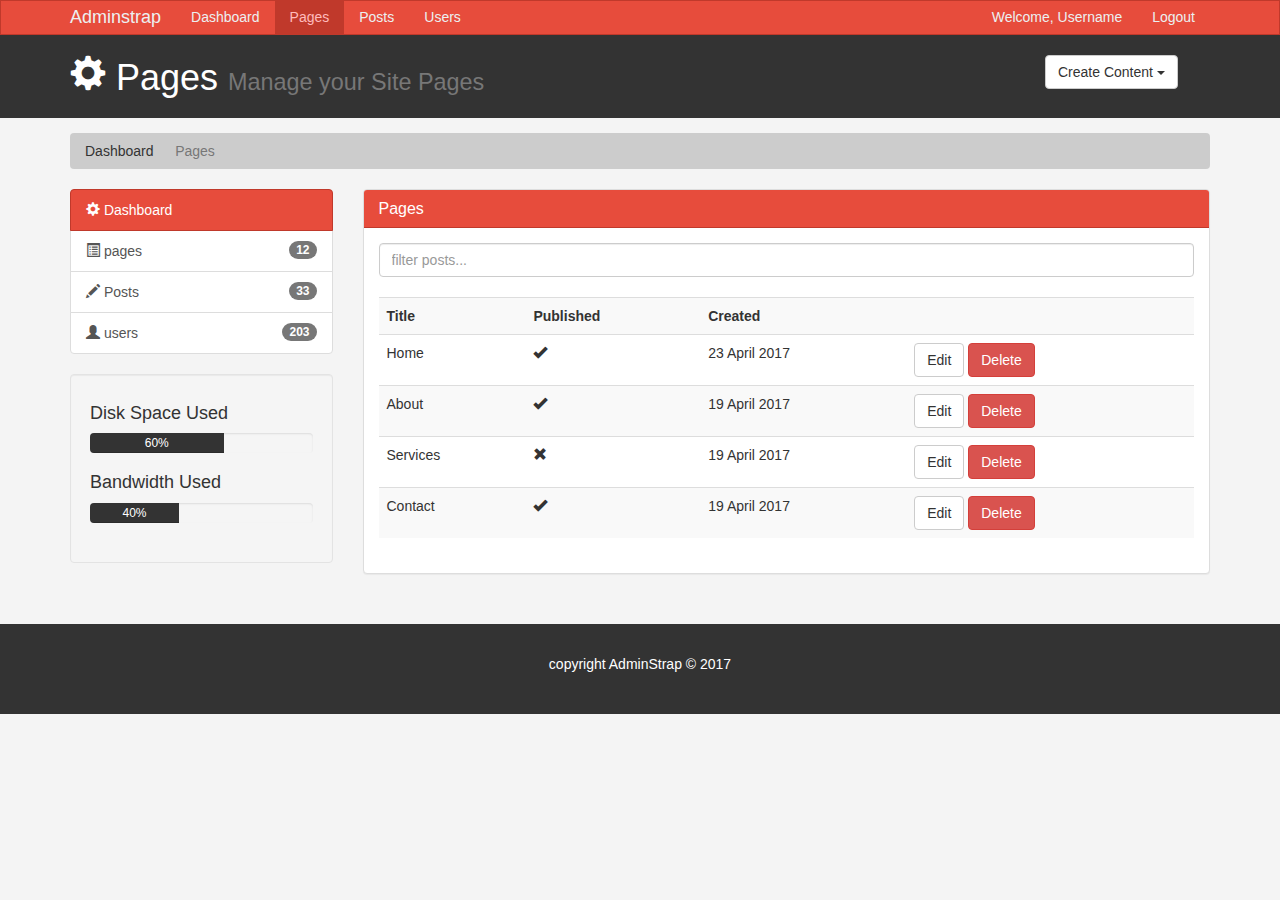
<file: admin/pages.html>
<!DOCTYPE html>
<html lang="en">
  <head>
    <meta charset="utf-8">
    <meta http-equiv="X-UA-Compatible" content="IE=edge">
    <meta name="viewport" content="width=device-width, initial-scale=1">
    <title>Admin Area | Pages</title>
    <!-- Bootstrap core CSS -->
    <link href="css/bootstrap.min.css" rel="stylesheet">
    <link href="css/style.css" rel="stylesheet">
    <script src="https://cdn.ckeditor.com/4.6.2/standard/ckeditor.js"></script>
  </head>

  <body>

    <nav class="navbar navbar-default">
      <div class="container">
        <div class="navbar-header">
          <button type="button" class="navbar-toggle collapsed" data-toggle="collapse" data-target="#navbar" aria-expanded="false" aria-controls="navbar">
            <span class="sr-only">Toggle navigation</span>
            <span class="icon-bar"></span>
            <span class="icon-bar"></span>
            <span class="icon-bar"></span>
          </button>
          <a class="navbar-brand" href="#">Adminstrap</a>
        </div>
        <div id="navbar" class="collapse navbar-collapse">
          <ul class="nav navbar-nav">
            <li><a href="index.html">Dashboard</a></li>
            <li class="active"><a href="pages.html">Pages</a></li>
            <li><a href="posts.html">Posts</a></li>
            <li><a href="users.html">Users</a></li>
          </ul>
          <ul class="nav navbar-nav navbar-right">
            <li><a href="#">Welcome, Username</a></li>
            <li><a href="login.html">Logout</a></li>
          </ul>
        </div><!--/.nav-collapse -->
      </div>
    </nav>
    <header id="header">
      <div class="container">
        <div class="row">
          <div class="col-md-10">
            <h1><span class="glyphicon glyphicon-cog" aria-hidden="true"></span> Pages <small>Manage your Site Pages</small></h1>
          </div>
          <div class="col-md-2">
            <div class="dropdown create">
              <button class="btn btn-default dropdown-toggle" type="button" id="dropdownMenu1" data-toggle="dropdown" aria-haspopup="true" aria-expanded="true">
                Create Content
                <span class="caret"></span>
              </button>
              <ul class="dropdown-menu" aria-labelledby="dropdownMenu1">
                <li><a type="button" data-toggle="modal" data-target="#addPage">Add Page</a></li>
                <li><a href="#">Add Post</a></li>
                <li><a href="#">Add User</a></li>
              </ul>
            </div>
          </div>
        </div>
      </div>
    </header>
    <section id="breadcrumb">
      <div class="container">
        <ol class="breadcrumb">
          <li><a href="index.html">Dashboard</a></li>
          <li class="active">Pages</li>
        </ol>
      </div>
    </section>

    <section id="main">
      <div class="container">
        <div class="row">
          <div class="col-md-3">
            <div class="list-group">
              <a href="index.html" class="list-group-item active main-color-bg">
                <span class="glyphicon glyphicon-cog" aria-hidden="true"></span> Dashboard
              </a>
              <a href="pages.html" class="list-group-item"><span class="glyphicon glyphicon-list-alt" aria-hidden="true"></span> pages <span class="badge">12</span></a>
              <a href="posts.html" class="list-group-item"><span class="glyphicon glyphicon-pencil" aria-hidden="true"></span> Posts <span class="badge">33</span></a>
              <a href="users.html" class="list-group-item"><span class="glyphicon glyphicon-user" aria-hidden="true"></span> users <span class="badge">203</span></a>
            </div>
            <div class="well">
              <h4>Disk Space Used</h4>
              <div class="progress">
                <div class="progress-bar" role="progressbar" aria-valuenow="60" aria-valuemin="0" aria-valuemax="100" style="width: 60%;">
                  60%
                </div>
              </div>
              <h4>Bandwidth Used</h4>
              <div class="progress">
                <div class="progress-bar" role="progressbar" aria-valuenow="60" aria-valuemin="0" aria-valuemax="100" style="width: 40%;">
                  40%
                </div>
              </div>
            </div>
          </div>
          <div class="col-md-9">
            <div class="panel panel-default">
              <div class="panel-heading main-color-bg">
                <h3 class="panel-title">Pages</h3>
              </div>
              <div class="panel-body">
                <div class="row">
                  <div class="col-md-12">
                    <input type="text" class="form-control" placeholder="filter posts...">
                  </div>
                </div>
                <br>
                <table class="table table-striped table-hover">
                  <tr>
                    <th>Title</th>
                    <th>Published</th>
                    <th>Created</th>
                    <th></th>
                  </tr>
                  <tr>
                    <td>Home</td>
                    <td><span class="glyphicon glyphicon-ok" aria-hidden="true"></td>
                    <td>23 April 2017</td>
                    <td><a class="btn btn-default" href="edit.html">Edit</a> <a class="btn btn-danger" href="#">Delete</a></td>
                  </tr>
                  <tr>
                    <td>About</td>
                    <td><span class="glyphicon glyphicon-ok" aria-hidden="true"></td>
                    <td>19 April 2017</td>
                    <td><a class="btn btn-default" href="edit.html">Edit</a> <a class="btn btn-danger" href="#">Delete</a></td>
                  </tr>
                  <tr>
                    <td>Services</td>
                    <td><span class="glyphicon glyphicon-remove" aria-hidden="true"></td>
                    <td>19 April 2017</td>
                    <td><a class="btn btn-default" href="edit.html">Edit</a> <a class="btn btn-danger" href="#">Delete</a></td>
                  </tr>
                  <tr>
                    <td>Contact</td>
                    <td><span class="glyphicon glyphicon-ok" aria-hidden="true"></td>
                    <td>19 April 2017</td>
                    <td><a class="btn btn-default" href="edit.html">Edit</a> <a class="btn btn-danger" href="#">Delete</a></td>
                  </tr>
                </table>
              </div>
            </div>
          </div>
        </div>
      </div>
    </section>
    <footer id="footer">
      <p>copyright AdminStrap &copy; 2017</p>
    </footer>

    <div class="modal fade" id="addPage" tabindex="-1" role="dialog" aria-labelledby="myModalLabel">
      <div class="modal-dialog" role="document">
        <div class="modal-content">
          <form>
            <div class="modal-header">
              <button type="button" class="close" data-dismiss="modal" aria-label="Close"><span aria-hidden="true">&times;</span></button>
              <h4 class="modal-title" id="myModalLabel">Add Page</h4>
            </div>
            <div class="modal-body">
              <div class="form-group">
              	<label>Page Title</label>
              	<input type="text" class="form-control" placeholder="Page Title">
              </div>
              <div class="form-group">
              	<label>Page Body</label>
              	<textarea name="editor1" class="form-control" placeholder="Page Body"></textarea>
              </div>
              <div class="checkbox">
              	<label>
              	<input type="checkbox"> Published
              	</label>
              </div>
              <div class="form-group">
              	<label>Meta Tags</label>
              	<input type="text" class="form-control" placeholder="Add Some Tags....">
              </div>
              <div class="form-group">
              	<label>Meta Description</label>
              	<input type="text" class="form-control" placeholder="Add Meta Description....">
              </div>
            </div>
            <div class="modal-footer">
              <button type="button" class="btn btn-default" data-dismiss="modal">Close</button>
              <button type="button" class="btn btn-primary">Submit</button>
            </div>
          </form>
        </div>
      </div>
    </div>
        <script>
            CKEDITOR.replace( 'editor1' );
        </script>

    <!-- Bootstrap core JavaScript
    ================================================== -->
    <!-- Placed at the end of the document so the pages load faster -->
    <script src="https://ajax.googleapis.com/ajax/libs/jquery/1.12.4/jquery.min.js"></script>
    <script src="js/bootstrap.min.js"></script>
  </body>
</html>
</file>
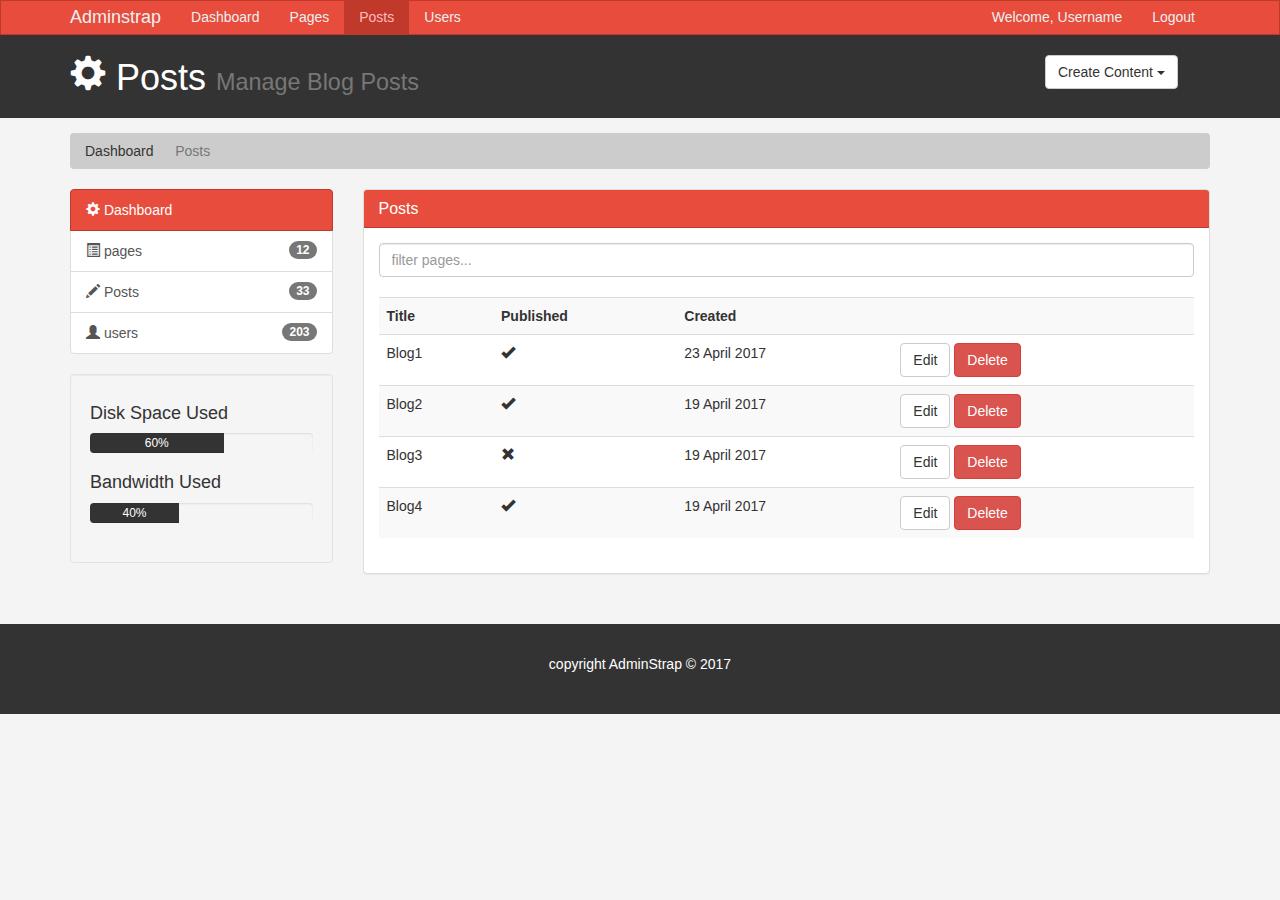
<file: admin/posts.html>
<!DOCTYPE html>
<html lang="en">
  <head>
    <meta charset="utf-8">
    <meta http-equiv="X-UA-Compatible" content="IE=edge">
    <meta name="viewport" content="width=device-width, initial-scale=1">
    <title>Admin Area | Posts</title>
    <!-- Bootstrap core CSS -->
    <link href="css/bootstrap.min.css" rel="stylesheet">
    <link href="css/style.css" rel="stylesheet">
    <script src="https://cdn.ckeditor.com/4.6.2/standard/ckeditor.js"></script>
  </head>

  <body>

    <nav class="navbar navbar-default">
      <div class="container">
        <div class="navbar-header">
          <button type="button" class="navbar-toggle collapsed" data-toggle="collapse" data-target="#navbar" aria-expanded="false" aria-controls="navbar">
            <span class="sr-only">Toggle navigation</span>
            <span class="icon-bar"></span>
            <span class="icon-bar"></span>
            <span class="icon-bar"></span>
          </button>
          <a class="navbar-brand" href="#">Adminstrap</a>
        </div>
        <div id="navbar" class="collapse navbar-collapse">
          <ul class="nav navbar-nav">
            <li><a href="index.html">Dashboard</a></li>
            <li><a href="pages.html">Pages</a></li>
            <li class="active"><a href="posts.html">Posts</a></li>
            <li><a href="users.html">Users</a></li>
          </ul>
          <ul class="nav navbar-nav navbar-right">
            <li><a href="#">Welcome, Username</a></li>
            <li><a href="login.html">Logout</a></li>
          </ul>
        </div><!--/.nav-collapse -->
      </div>
    </nav>
    <header id="header">
      <div class="container">
        <div class="row">
          <div class="col-md-10">
            <h1><span class="glyphicon glyphicon-cog" aria-hidden="true"></span> Posts <small>Manage Blog Posts</small></h1>
          </div>
          <div class="col-md-2">
            <div class="dropdown create">
              <button class="btn btn-default dropdown-toggle" type="button" id="dropdownMenu1" data-toggle="dropdown" aria-haspopup="true" aria-expanded="true">
                Create Content
                <span class="caret"></span>
              </button>
              <ul class="dropdown-menu" aria-labelledby="dropdownMenu1">
                <li><a type="button" data-toggle="modal" data-target="#addPage">Add Page</a></li>
                <li><a href="#">Add Post</a></li>
                <li><a href="#">Add User</a></li>
              </ul>
            </div>
          </div>
        </div>
      </div>
    </header>
    <section id="breadcrumb">
      <div class="container">
        <ol class="breadcrumb">
          <li><a href="index.html">Dashboard</a></li>
          <li class="active">Posts</li>
        </ol>
      </div>
    </section>

    <section id="main">
      <div class="container">
        <div class="row">
          <div class="col-md-3">
            <div class="list-group">
              <a href="index.html" class="list-group-item active main-color-bg">
                <span class="glyphicon glyphicon-cog" aria-hidden="true"></span> Dashboard
              </a>
              <a href="pages.html" class="list-group-item"><span class="glyphicon glyphicon-list-alt" aria-hidden="true"></span> pages <span class="badge">12</span></a>
              <a href="posts.html" class="list-group-item"><span class="glyphicon glyphicon-pencil" aria-hidden="true"></span> Posts <span class="badge">33</span></a>
              <a href="users.html" class="list-group-item"><span class="glyphicon glyphicon-user" aria-hidden="true"></span> users <span class="badge">203</span></a>
            </div>
            <div class="well">
              <h4>Disk Space Used</h4>
              <div class="progress">
                <div class="progress-bar" role="progressbar" aria-valuenow="60" aria-valuemin="0" aria-valuemax="100" style="width: 60%;">
                  60%
                </div>
              </div>
              <h4>Bandwidth Used</h4>
              <div class="progress">
                <div class="progress-bar" role="progressbar" aria-valuenow="60" aria-valuemin="0" aria-valuemax="100" style="width: 40%;">
                  40%
                </div>
              </div>
            </div>
          </div>
          <div class="col-md-9">
            <div class="panel panel-default">
              <div class="panel-heading main-color-bg">
                <h3 class="panel-title">Posts</h3>
              </div>
              <div class="panel-body">
                <div class="row">
                  <div class="col-md-12">
                    <input type="text" class="form-control" placeholder="filter pages...">
                  </div>
                </div>
                <br>
                <table class="table table-striped table-hover">
                  <tr>
                    <th>Title</th>
                    <th>Published</th>
                    <th>Created</th>
                    <th></th>
                  </tr>
                  <tr>
                    <td>Blog1</td>
                    <td><span class="glyphicon glyphicon-ok" aria-hidden="true"></td>
                    <td>23 April 2017</td>
                    <td><a class="btn btn-default" href="edit.html">Edit</a> <a class="btn btn-danger" href="#">Delete</a></td>
                  </tr>
                  <tr>
                    <td>Blog2</td>
                    <td><span class="glyphicon glyphicon-ok" aria-hidden="true"></td>
                    <td>19 April 2017</td>
                    <td><a class="btn btn-default" href="edit.html">Edit</a> <a class="btn btn-danger" href="#">Delete</a></td>
                  </tr>
                  <tr>
                    <td>Blog3</td>
                    <td><span class="glyphicon glyphicon-remove" aria-hidden="true"></td>
                    <td>19 April 2017</td>
                    <td><a class="btn btn-default" href="edit.html">Edit</a> <a class="btn btn-danger" href="#">Delete</a></td>
                  </tr>
                  <tr>
                    <td>Blog4</td>
                    <td><span class="glyphicon glyphicon-ok" aria-hidden="true"></td>
                    <td>19 April 2017</td>
                    <td><a class="btn btn-default" href="edit.html">Edit</a> <a class="btn btn-danger" href="#">Delete</a></td>
                  </tr>
                </table>
              </div>
            </div>
          </div>
        </div>
      </div>
    </section>
    <footer id="footer">
      <p>copyright AdminStrap &copy; 2017</p>
    </footer>

    <div class="modal fade" id="addPage" tabindex="-1" role="dialog" aria-labelledby="myModalLabel">
      <div class="modal-dialog" role="document">
        <div class="modal-content">
          <form>
            <div class="modal-header">
              <button type="button" class="close" data-dismiss="modal" aria-label="Close"><span aria-hidden="true">&times;</span></button>
              <h4 class="modal-title" id="myModalLabel">Add Page</h4>
            </div>
            <div class="modal-body">
              <div class="form-group">
              	<label>Page Title</label>
              	<input type="text" class="form-control" placeholder="Page Title">
              </div>
              <div class="form-group">
              	<label>Page Body</label>
              	<textarea name="editor1" class="form-control" placeholder="Page Body"></textarea>
              </div>
              <div class="checkbox">
              	<label>
              	<input type="checkbox"> Published
              	</label>
              </div>
              <div class="form-group">
              	<label>Meta Tags</label>
              	<input type="text" class="form-control" placeholder="Add Some Tags....">
              </div>
              <div class="form-group">
              	<label>Meta Description</label>
              	<input type="text" class="form-control" placeholder="Add Meta Description....">
              </div>
            </div>
            <div class="modal-footer">
              <button type="button" class="btn btn-default" data-dismiss="modal">Close</button>
              <button type="button" class="btn btn-primary">Submit</button>
            </div>
          </form>
        </div>
      </div>
    </div>
        <script>
            CKEDITOR.replace( 'editor1' );
        </script>

    <!-- Bootstrap core JavaScript
    ================================================== -->
    <!-- Placed at the end of the document so the pages load faster -->
    <script src="https://ajax.googleapis.com/ajax/libs/jquery/1.12.4/jquery.min.js"></script>
    <script src="js/bootstrap.min.js"></script>
  </body>
</html>
</file>
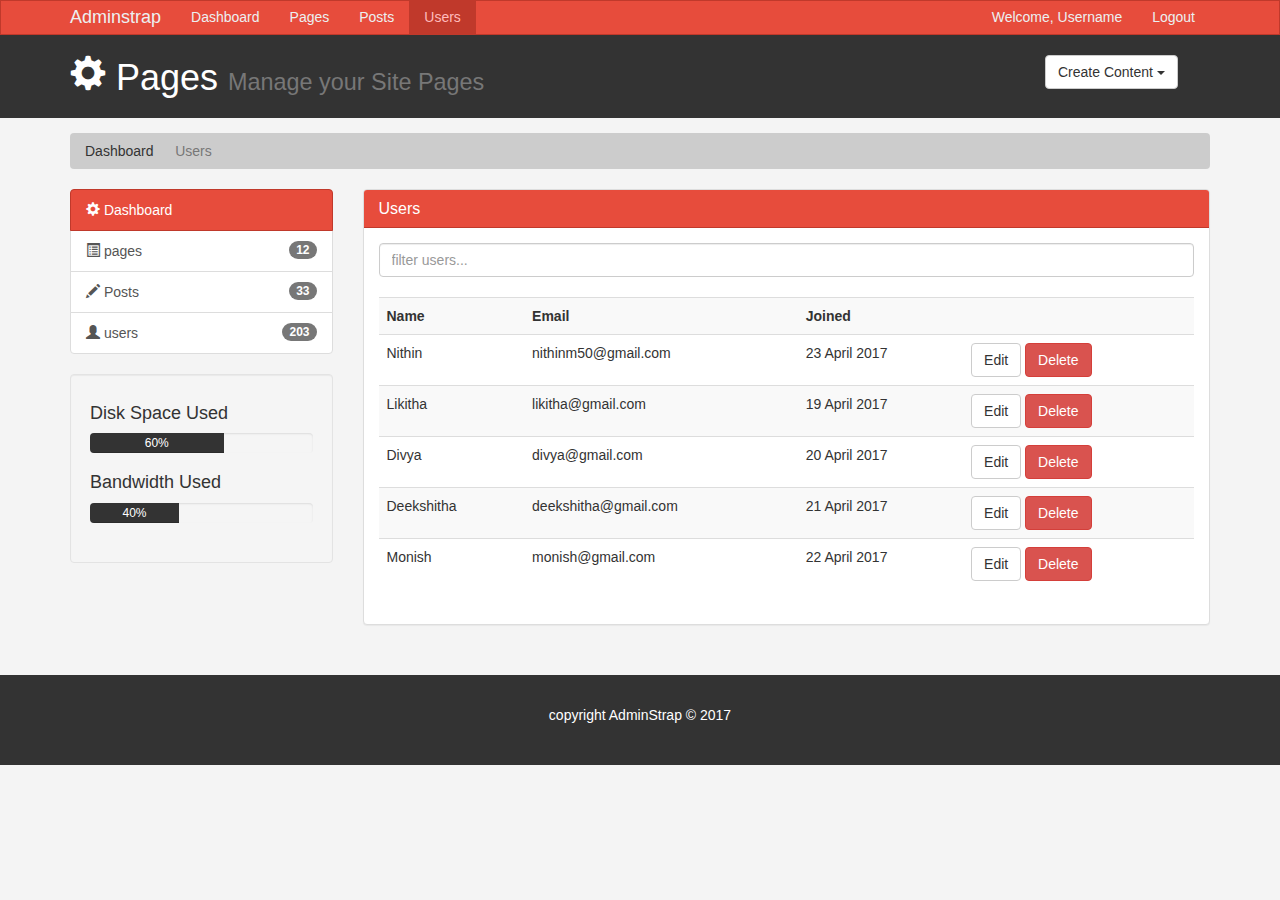
<file: admin/users.html>
<!DOCTYPE html>
<html lang="en">
  <head>
    <meta charset="utf-8">
    <meta http-equiv="X-UA-Compatible" content="IE=edge">
    <meta name="viewport" content="width=device-width, initial-scale=1">
    <title>Admin Area | Users</title>
    <!-- Bootstrap core CSS -->
    <link href="css/bootstrap.min.css" rel="stylesheet">
    <link href="css/style.css" rel="stylesheet">
    <script src="https://cdn.ckeditor.com/4.6.2/standard/ckeditor.js"></script>
  </head>

  <body>

    <nav class="navbar navbar-default">
      <div class="container">
        <div class="navbar-header">
          <button type="button" class="navbar-toggle collapsed" data-toggle="collapse" data-target="#navbar" aria-expanded="false" aria-controls="navbar">
            <span class="sr-only">Toggle navigation</span>
            <span class="icon-bar"></span>
            <span class="icon-bar"></span>
            <span class="icon-bar"></span>
          </button>
          <a class="navbar-brand" href="#">Adminstrap</a>
        </div>
        <div id="navbar" class="collapse navbar-collapse">
          <ul class="nav navbar-nav">
            <li><a href="index.html">Dashboard</a></li>
            <li><a href="pages.html">Pages</a></li>
            <li><a href="posts.html">Posts</a></li>
            <li class="active"><a href="users.html">Users</a></li>
          </ul>
          <ul class="nav navbar-nav navbar-right">
            <li><a href="#">Welcome, Username</a></li>
            <li><a href="login.html">Logout</a></li>
          </ul>
        </div><!--/.nav-collapse -->
      </div>
    </nav>
    <header id="header">
      <div class="container">
        <div class="row">
          <div class="col-md-10">
            <h1><span class="glyphicon glyphicon-cog" aria-hidden="true"></span> Pages <small>Manage your Site Pages</small></h1>
          </div>
          <div class="col-md-2">
            <div class="dropdown create">
              <button class="btn btn-default dropdown-toggle" type="button" id="dropdownMenu1" data-toggle="dropdown" aria-haspopup="true" aria-expanded="true">
                Create Content
                <span class="caret"></span>
              </button>
              <ul class="dropdown-menu" aria-labelledby="dropdownMenu1">
                <li><a type="button" data-toggle="modal" data-target="#addPage">Add Page</a></li>
                <li><a href="#">Add Post</a></li>
                <li><a href="#">Add User</a></li>
              </ul>
            </div>
          </div>
        </div>
      </div>
    </header>
    <section id="breadcrumb">
      <div class="container">
        <ol class="breadcrumb">
          <li><a href="index.html">Dashboard</a></li>
          <li class="active">Users</li>
        </ol>
      </div>
    </section>

    <section id="main">
      <div class="container">
        <div class="row">
          <div class="col-md-3">
            <div class="list-group">
              <a href="index.html" class="list-group-item active main-color-bg">
                <span class="glyphicon glyphicon-cog" aria-hidden="true"></span> Dashboard
              </a>
              <a href="pages.html" class="list-group-item"><span class="glyphicon glyphicon-list-alt" aria-hidden="true"></span> pages <span class="badge">12</span></a>
              <a href="posts.html" class="list-group-item"><span class="glyphicon glyphicon-pencil" aria-hidden="true"></span> Posts <span class="badge">33</span></a>
              <a href="users.html" class="list-group-item"><span class="glyphicon glyphicon-user" aria-hidden="true"></span> users <span class="badge">203</span></a>
            </div>
            <div class="well">
              <h4>Disk Space Used</h4>
              <div class="progress">
                <div class="progress-bar" role="progressbar" aria-valuenow="60" aria-valuemin="0" aria-valuemax="100" style="width: 60%;">
                  60%
                </div>
              </div>
              <h4>Bandwidth Used</h4>
              <div class="progress">
                <div class="progress-bar" role="progressbar" aria-valuenow="60" aria-valuemin="0" aria-valuemax="100" style="width: 40%;">
                  40%
                </div>
              </div>
            </div>
          </div>
          <div class="col-md-9">
            <div class="panel panel-default">
              <div class="panel-heading main-color-bg">
                <h3 class="panel-title">Users</h3>
              </div>
              <div class="panel-body">
                <div class="row">
                  <div class="col-md-12">
                    <input type="text" class="form-control" placeholder="filter users...">
                  </div>
                </div>
                <br>
                <table class="table table-striped table-hover">
                  <tr>
                    <th>Name</th>
                    <th>Email</th>
                    <th>Joined</th>
                    <th></th>
                  </tr>
                  <tr>
                    <td>Nithin</td>
                    <td>nithinm50@gmail.com</td>
                    <td>23 April 2017</td>
                    <td><a class="btn btn-default" href="edit.html">Edit</a> <a class="btn btn-danger" href="#">Delete</a></td>
                  </tr>
                  <tr>
                    <td>Likitha</td>
                    <td>likitha@gmail.com</td>
                    <td>19 April 2017</td>
                    <td><a class="btn btn-default" href="edit.html">Edit</a> <a class="btn btn-danger" href="#">Delete</a></td>
                  </tr>
                  <tr>
                    <td>Divya</td>
                    <td>divya@gmail.com</td>
                    <td>20 April 2017</td>
                    <td><a class="btn btn-default" href="edit.html">Edit</a> <a class="btn btn-danger" href="#">Delete</a></td>
                  </tr>
                  <tr>
                    <td>Deekshitha</td>
                    <td>deekshitha@gmail.com</td>
                    <td>21 April 2017</td>
                    <td><a class="btn btn-default" href="edit.html">Edit</a> <a class="btn btn-danger" href="#">Delete</a></td>
                  </tr>
                  <tr>
                    <td>Monish</td>
                    <td>monish@gmail.com</td>
                    <td>22 April 2017</td>
                    <td><a class="btn btn-default" href="edit.html">Edit</a> <a class="btn btn-danger" href="#">Delete</a></td>
                  </tr>
                </table>
              </div>
            </div>
          </div>
        </div>
      </div>
    </section>
    <footer id="footer">
      <p>copyright AdminStrap &copy; 2017</p>
    </footer>

    <div class="modal fade" id="addPage" tabindex="-1" role="dialog" aria-labelledby="myModalLabel">
      <div class="modal-dialog" role="document">
        <div class="modal-content">
          <form>
            <div class="modal-header">
              <button type="button" class="close" data-dismiss="modal" aria-label="Close"><span aria-hidden="true">&times;</span></button>
              <h4 class="modal-title" id="myModalLabel">Add Page</h4>
            </div>
            <div class="modal-body">
              <div class="form-group">
              	<label>Page Title</label>
              	<input type="text" class="form-control" placeholder="Page Title">
              </div>
              <div class="form-group">
              	<label>Page Body</label>
              	<textarea name="editor1" class="form-control" placeholder="Page Body"></textarea>
              </div>
              <div class="checkbox">
              	<label>
              	<input type="checkbox"> Published
              	</label>
              </div>
              <div class="form-group">
              	<label>Meta Tags</label>
              	<input type="text" class="form-control" placeholder="Add Some Tags....">
              </div>
              <div class="form-group">
              	<label>Meta Description</label>
              	<input type="text" class="form-control" placeholder="Add Meta Description....">
              </div>
            </div>
            <div class="modal-footer">
              <button type="button" class="btn btn-default" data-dismiss="modal">Close</button>
              <button type="button" class="btn btn-primary">Submit</button>
            </div>
          </form>
        </div>
      </div>
    </div>
        <script>
            CKEDITOR.replace( 'editor1' );
        </script>

    <!-- Bootstrap core JavaScript
    ================================================== -->
    <!-- Placed at the end of the document so the pages load faster -->
    <script src="https://ajax.googleapis.com/ajax/libs/jquery/1.12.4/jquery.min.js"></script>
    <script src="js/bootstrap.min.js"></script>
  </body>
</html>
</file>
<file: admin/css/style.css>
body{
  background-color: #f4f4f4;
}

.navbar{
  min-height: 33px !important;
  border-radius: 0;
  margin-bottom: 0;
}

.navbar-nav > li >a, .navbar-brand{
  padding-top: 6px !important;
  padding-bottom: 0 !important;
  height: 33px;
}

.navbar-default {
  background-color: #e74c3c;
  border-color: #c0392b;
}
.navbar-default .navbar-brand {
  color: #ecf0f1;
}
.navbar-default .navbar-brand:hover,
.navbar-default .navbar-brand:focus {
  color: #ffbbbc;
}
.navbar-default .navbar-text {
  color: #ecf0f1;
}
.navbar-default .navbar-nav > li > a {
  color: #ecf0f1;
}
.navbar-default .navbar-nav > li > a:hover,
.navbar-default .navbar-nav > li > a:focus {
  color: #ffbbbc;
}
.navbar-default .navbar-nav > .active > a,
.navbar-default .navbar-nav > .active > a:hover,
.navbar-default .navbar-nav > .active > a:focus {
  color: #ffbbbc;
  background-color: #c0392b;
}
.navbar-default .navbar-nav > .open > a,
.navbar-default .navbar-nav > .open > a:hover,
.navbar-default .navbar-nav > .open > a:focus {
  color: #ffbbbc;
  background-color: #c0392b;
}
.navbar-default .navbar-toggle {
  border-color: #c0392b;
}
.navbar-default .navbar-toggle:hover,
.navbar-default .navbar-toggle:focus {
  background-color: #c0392b;
}
.navbar-default .navbar-toggle .icon-bar {
  background-color: #ecf0f1;
}
.navbar-default .navbar-collapse,
.navbar-default .navbar-form {
  border-color: #ecf0f1;
}
.navbar-default .navbar-link {
  color: #ecf0f1;
}
.navbar-default .navbar-link:hover {
  color: #ffbbbc;
}

.main-color-bg{
  background-color: #e74c3c !important;
  border-color: #c0392b !important;
  color: #ffffff !important;
}

#header{
  margin-bottom: 15px;
  padding-bottom: 10px;
  background-color: #333333;
  color: #ffffff;
}

#header .create{
  padding-top: 20px;
}

.breadcrumb{
  background: #cccccc;
  color: #333333;
}

.breadcrumb a{
  color: #333333;
}

.progress-bar{
  background-color: #333333;
  color:#ffffff;
}

.dash-box{
  text-align: center;
}
#login{
  margin-top: 30px;
}

#footer{
  background-color: #333333;
  color: #ffffff;
  margin-top: 30px;
  padding: 30px;
  text-align: center;
}

@media (max-width: 767px) {
  .navbar-default .navbar-nav .open .dropdown-menu > li > a {
    color: #ecf0f1;
  }
  .navbar-default .navbar-nav .open .dropdown-menu > li > a:hover,
  .navbar-default .navbar-nav .open .dropdown-menu > li > a:focus {
    color: #ffbbbc;
  }
  .navbar-default .navbar-nav .open .dropdown-menu > .active > a,
  .navbar-default .navbar-nav .open .dropdown-menu > .active > a:hover,
  .navbar-default .navbar-nav .open .dropdown-menu > .active > a:focus {
    color: #ffbbbc;
    background-color: #c0392b;
  }
}
</file>
<file: footer/css/style.css>
* {
    box-sizing: border-box;
}
body{
  margin:0;
  line-height: 26px;
}
.main-footer{
  background-color: #f4f4f4;
}
.main-footer .footer-upper{
  color: #9b9b9b;
}
.footer-widget {
  position: relative;
}
.square-list{
  list-style-type: square;
}
.container{
  padding-right: 15px;
  padding-left: 15px;
  margin-right: auto;
  margin-left: auto;
}
.clearfix{
  margin-right: -15px;
  margin-left: -15px;
}
.container:after .clearfix:after{
  clear: both;
  display: table;
  content: "";
}
:after :before{
  box-sizing: border-box;
}
.container:before .clearfix:before{
  display: table;
  content: "";
}
.footer-upper h3{
  color: #333;
  font-size: 24px;
  margin-bottom: 16px;
  position: relative;
}
h3{
  line-height: 42px;
  margin: 0;
}
.bottom-line::before{
  border-bottom: 1px solid #40434a;
  bottom: 1px;
  content: "";
  display: block;
  position: absolute;
  width: 100%;
}
.bottom-line::before{
  color: #40434a;
}
.bottom-line.left-align::after{
  margin: 12px auto 24px 0;
}
.bottom-line::after{
  border-bottom:2px solid #2E84E2;
  bottom: 1px;
  content: "";
  display: block;
  position: relative;
  width: 56px;
  z-index: 1;
}
.main-footer .contact-info{
  color: #737373;
  font-weight: normal;
  font-size: 16px;
}
.footer-widget li{
  margin-bottom: 10px;
}
.footer-widget li a{
  text-decoration: none;
  color: inherit;
}
.footer-widget li a:hover{
  color: blue;
}
.btn{
    width:60%;
    padding: 9px 10px;
    border-radius: 10px;
    font-size: 18px;
    margin: auto;
    background-color:#ef4d22;
    color:#fff;
    margin-bottom: 10px;
}
.input{
    width:60%;
    text-indent: 10px;
    font-size: 16px;
    height: 40px;
    margin:0 0 10px 0;
}

.btn:hover{
    background: #4c4c4c;
}

.copyright{
  float:left;
  color: grey;
}
.social-links{
  margin: 20px 0 20px 120px;
  border-radius: 50%;
}
.footer-bottom{
  background-color: brown;
}
.row{
  clear:both;
}
.row::after {
    content: "";
    clear: both;
    display: table;
}
[class*="col-"] {
    float: left;
    padding: 15px;
}

html {
    font-family: "Lucida Sans", sans-serif;
}
.footer {
    background-color: #ffffff;
    color: #8d8c8c;
    text-align: right;
    font-size: 12px;
    padding: 10px;
}
.footer_widget{
  background-color: #464646;
}
.footer_widget h3{
  color: #fe7c26;
}
.footer_widget p{
  color: #fff;
}
/* For mobile phones: */
[class*="col-"] {
    width: 100%;
}
@media only screen and (min-width: 600px) {
    /* For tablets: */
    .col-m-1 {width: 8.33%;}
    .col-m-2 {width: 16.66%;}
    .col-m-3 {width: 25%;}
    .col-m-4 {width: 33.33%;}
    .col-m-5 {width: 41.66%;}
    .col-m-6 {width: 50%;}
    .col-m-7 {width: 58.33%;}
    .col-m-8 {width: 66.66%;}
    .col-m-9 {width: 75%;}
    .col-m-10 {width: 83.33%;}
    .col-m-11 {width: 91.66%;}
    .col-m-12 {width: 100%;}
}
@media only screen and (min-width: 768px) {
    /* For desktop: */
    .col-1 {width: 8.33%;}
    .col-2 {width: 16.66%;}
    .col-3 {width: 25%;}
    .col-4 {width: 33.33%;}
    .col-5 {width: 41.66%;}
    .col-6 {width: 50%;}
    .col-7 {width: 58.33%;}
    .col-8 {width: 66.66%;}
    .col-9 {width: 75%;}
    .col-10 {width: 83.33%;}
    .col-11 {width: 91.66%;}
    .col-12 {width: 100%;}
}
</file>
<file: homepage/style.css>
* {
    box-sizing: border-box;
}
body{
  margin:0;
  background-image: url("header.png");
  background-repeat: no-repeat;
}
nav{
  background-color: red;
}
.top-menu,.footer-menu{
  list-style-type: none;
  margin: 0;
  padding: 0;
  overflow: hidden;
}
.top-menu li, .footer-menu li{
  float: left;
}
.top-menu li a, .footer-menu li a{
  display: inline-block;
  color: white;
  text-align: center;
  padding: 14px 16px;
  text-decoration: none;
  cursor: pointer;
}
nav ul li a:hover {
    background-color: #4a4245;
}
.header {
    padding: 1px;
}
.header h1{
    float:left; 
    margin-right:20px;
    margin-left:20px;
}
.input{
    width:100%;
    text-indent: 10px;
    font-size: 16px;
    height: 40px;
    margin:0 0 10px 0;
}
marquee{
    width:80%;
    padding-top:35px;
    font-size: 15px;
    color:maroon;
    font-weight: bold;
}
.btn{
    width:100%;
    padding: 9px 10px;
    border: 0;
    font-size: 18px;
    background:#ef4d22;
    color:#fff;
    margin-bottom: 10px;
}
.aside a{
    text-decoration: none;
    color:white;
}
.aside a:hover {
    text-decoration: underline;
}
.btn:hover{
    background: #4c4c4c;
}
.copyright{
    float:left;
}
.row{
  clear:both;
}
.inside{
      background-image: url("http://bulkland.in/images/login-bg.jpg");
      background-size: cover;
      background-repeat: no-repeat;

}
.row::after {
    content: "";
    clear: both;
    display: table;
}
[class*="col-"] {
    float: left;
    padding: 15px;
}
html {
    font-family: "Lucida Sans", sans-serif;
}

.content{
    color:white;
    padding: 40px 30px 40px 45px;
    font-size: 18px;
    margin-bottom: 30px;
    margin-top: 30px;
}
.aside {
    background-color: #bfa161;
    padding: 20px;
    margin-top: 10px;
    color: #ffffff;
    font-size: 14px;
    box-shadow: 0 1px 3px rgba(0,0,0,0.12), 0 1px 2px rgba(0,0,0,0.24);
}
.footer {
    background-color: #ff0000;
    color: #ffffff;
    text-align: left;
    font-size: 12px;
    padding: 15px;
}
/* For mobile phones: */
[class*="col-"] {
    width: 100%;
}
@media only screen and (min-width: 768px) {
    /* For desktop: */
    .col-1 {width: 8.33%;}
    .col-2 {width: 16.66%;}
    .col-3 {width: 25%;}
    .col-4 {width: 33.33%;}
    .col-5 {width: 41.66%;}
    .col-6 {width: 50%;}
    .col-7 {width: 58.33%;}
    .col-8 {width: 66.66%;}
    .col-9 {width: 75%;}
    .col-10 {width: 83.33%;}
    .col-11 {width: 91.66%;}
    .col-12 {width: 100%;}
}
</file>
<file: Landing page/style.css>
* {
    box-sizing: border-box;
}
body{
  margin:0;
}
nav{
  background-color: red;
}
.topnav {
  overflow: hidden;
  background-color: #fff;
}

.topnav a {
  float: right;
  margin-top: 25px;
  display: block;
  color: #000;
  text-align: center;
  padding: 14px 16px;
  text-decoration: none;
  font-size: 17px;
}

.topnav a:hover {
  color: #ef4d22;
}

.topnav .icon {
  display: none;
}

@media screen and (max-width: 800px) {
  .topnav a {clear: both;display: none;}
  .topnav a.icon {
    float: right;
    clear: left;
    display: block;
  }
}

@media screen and (max-width: 800px) {
  .topnav.responsive {position: relative;}
  .topnav.responsive .icon {
    position: absolute;
    right: 0;
    top: 0;
  }
  .topnav.responsive a {
    float: none;
    display: block;
    text-align: left;
  }

}
.center{
  text-align: center;
}
.center1{
  color: grey;
}
.team{
  width:150px;
  height:150px;
  border-radius:50%;
  display: block;
  margin-left: auto;
  margin-right: auto;

  box-shadow: 5px 5px 2px #888888;
}
.profile{
  padding: 20px;
  text-align: center;
  background-color: #ebebeb;
}
.profile p{
  color: #a3a0a0;
}
.strike{
  text-decoration: line-through;
}
.top-menu,.footer-menu{
  list-style-type: none;
  margin: 0;
  padding: 0;
  overflow: hidden;
}
.top-menu li, .footer-menu li{
  float: left;
}
.top-menu li a, .footer-menu li a{
  display: inline-block;
  color: white;
  text-align: center;
  padding: 14px 16px;
  text-decoration: none;
  cursor: pointer;
}
nav ul li a:hover {
    background-color: #4a4245;
}

.input{
    width:100%;
    text-indent: 10px;
    font-size: 16px;
    height: 40px;
    margin:0 0 10px 0;
}

.btn{
    width:100%;
    padding: 9px 10px;
    border-radius: 20px;
    font-size: 18px;
    background-color:#ef4d22;
    color:#fff;
    margin-bottom: 10px;
}
.property{
  border-radius: 20px;
  background:#ef4d22;
  color:#fff;
  padding: 9px 10px;
}
.property1{
  width: 30%;
  background:#ef4d22;
  color:#fff;
  font-size: 12px;
  padding: 9px 10px;
  margin-bottom: 10px;
}
.contact{
  width:20%;
  margin-top: 15px;
  padding: 9px 10px;
  border-radius: 20px;
  font-size: 18px;
  margin-left: inherit;
  background:#ef4d22;
  color:#fff;
}
.aside a{
    text-decoration: none;
    color:white;
}
.aside a:hover {
    text-decoration: underline;
}
.btn:hover{
    background: #4c4c4c;
}
.contact:hover{
    background: #4c4c4c;
}
.copyright{

}
.row{
  clear:both;
}
.inside{
      background-image: url("slider.jpg");
      background-size: cover;
      background-repeat: no-repeat;
}
.row::after {
    content: "";
    clear: both;
    display: table;
}
[class*="col-"] {
    float: left;
    padding: 15px;
}
.service{
  background-color: yellow;
  border-radius: 20px;
  padding: 20px;

}
html {
    font-family: "Lucida Sans", sans-serif;
}

.content{
    color:white;
    padding: 40px 30px 40px 45px;
    font-size: 18px;
    margin-bottom: 30px;
    margin-top: 30px;
    cursor: pointer;
}
.aside {
    background-color: #bfa161;
    padding: 20px;
    margin-top: 10px;
    color: #ffffff;
    font-size: 14px;
    box-shadow: 0 1px 3px rgba(0,0,0,0.12), 0 1px 2px rgba(0,0,0,0.24);
}
.aside h2{
  padding: 10px;
  text-align: center;
  margin: none;
  background-color: #fe7c26;
  color: #ffffff;
}
.footer {
    background-color: #ffffff;
    color: #8d8c8c;
    text-align: right;
    font-size: 12px;
    padding: 10px;
}
.footer_widget{
  background-color: #464646;
}
.footer_widget h3{
  color: #fe7c26;
}
.footer_widget p{
  color: #fff;
}
/* For mobile phones: */
[class*="col-"] {
    width: 100%;
}
@media only screen and (min-width: 600px) {
    /* For tablets: */
    .col-m-1 {width: 8.33%;}
    .col-m-2 {width: 16.66%;}
    .col-m-3 {width: 25%;}
    .col-m-4 {width: 33.33%;}
    .col-m-5 {width: 41.66%;}
    .col-m-6 {width: 50%;}
    .col-m-7 {width: 58.33%;}
    .col-m-8 {width: 66.66%;}
    .col-m-9 {width: 75%;}
    .col-m-10 {width: 83.33%;}
    .col-m-11 {width: 91.66%;}
    .col-m-12 {width: 100%;}
}
@media only screen and (min-width: 768px) {
    /* For desktop: */
    .col-1 {width: 8.33%;}
    .col-2 {width: 16.66%;}
    .col-3 {width: 25%;}
    .col-4 {width: 33.33%;}
    .col-5 {width: 41.66%;}
    .col-6 {width: 50%;}
    .col-7 {width: 58.33%;}
    .col-8 {width: 66.66%;}
    .col-9 {width: 75%;}
    .col-10 {width: 83.33%;}
    .col-11 {width: 91.66%;}
    .col-12 {width: 100%;}
}
</file>
